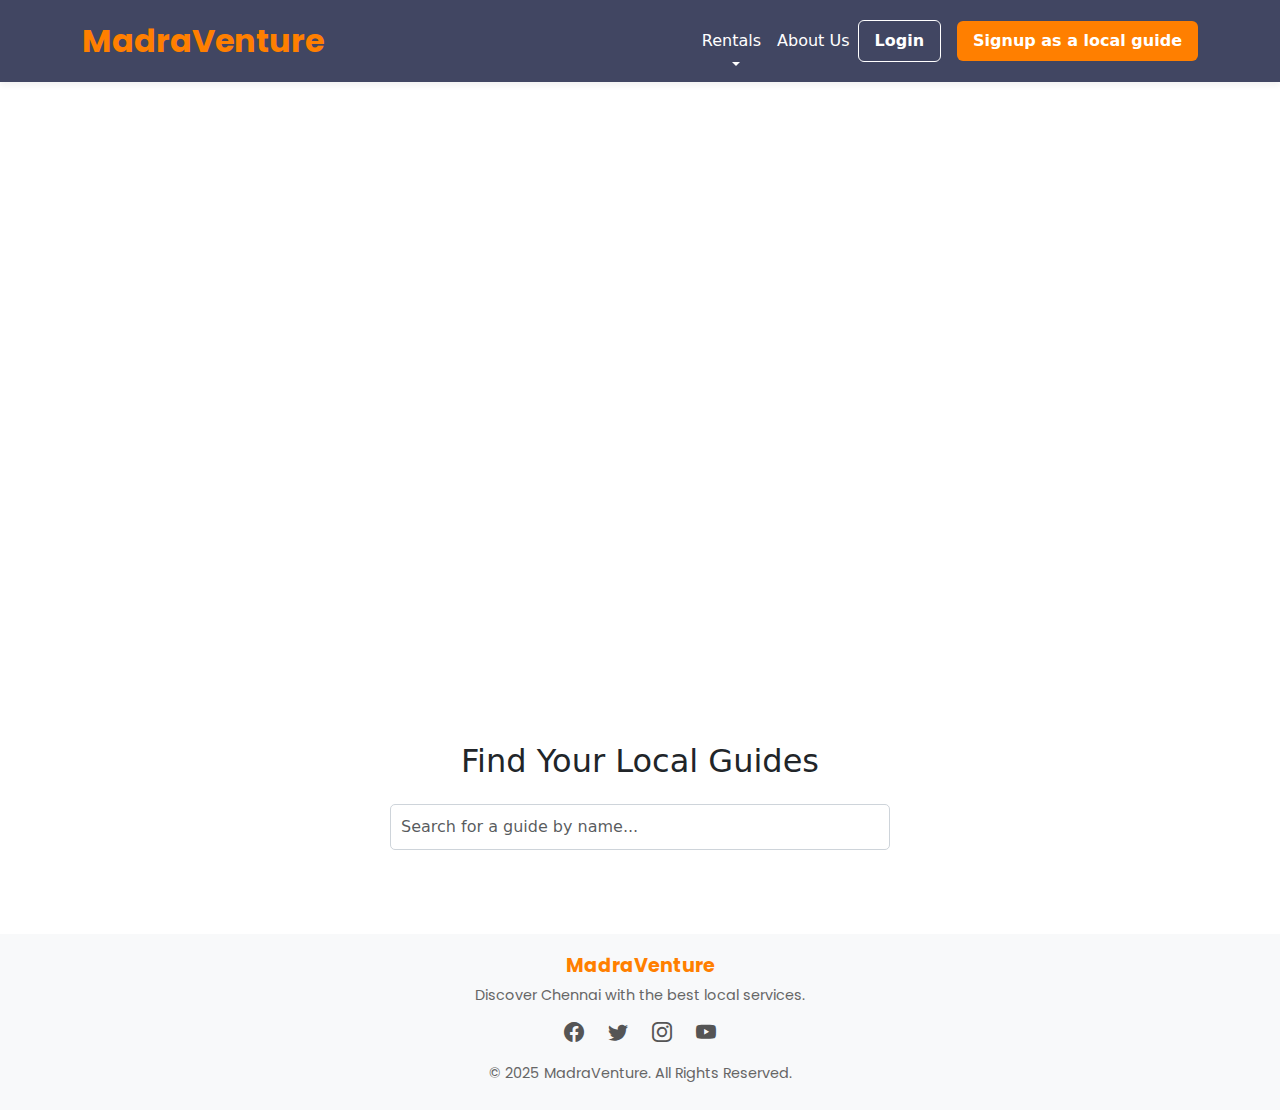
<file: index.html>
<!DOCTYPE html>
<html lang="en">
<head>
    <meta charset="UTF-8">
    <meta name="viewport" content="width=device-width, initial-scale=1.0">
    <title>MadraVenture</title>
    <link rel="stylesheet" href="https://cdn.jsdelivr.net/npm/bootstrap@5.3.0/dist/css/bootstrap.min.css">
    <link rel="stylesheet" href="https://cdn.jsdelivr.net/npm/bootstrap-icons/font/bootstrap-icons.css">  
    <link rel="stylesheet" href="https://cdn.jsdelivr.net/npm/bootstrap@5.3.0/dist/css/bootstrap.min.css">
    <link href="https://fonts.googleapis.com/css2?family=Poppins:wght@400;500;600&family=Montserrat:wght@500;700&display=swap" rel="stylesheet">
    <link href="https://fonts.googleapis.com/css2?family=Playfair+Display:wght@700&family=Merriweather:wght@700&family=Lora:wght@700&family=Baskerville&family=Cormorant+Garamond:wght@700&display=swap" rel="stylesheet">
    <link href="https://fonts.googleapis.com/css2?family=Cinzel:wght@700&family=Great+Vibes&family=Playfair+Display:wght@700&display=swap" rel="stylesheet">



    <style>
        a
        {
            text-decoration: none;
        }
       .navbar {
    background-color: rgb(65, 70, 98);
    padding: 12px 0;
    box-shadow: 0 4px 6px rgba(0, 0, 0, 0.05); 
    transition: all 0.3s ease-in-out;
}

.navbar-brand {
    font-family: 'poppins', serif;
    font-weight: 700;
    font-size: 2rem;
    font-weight: bold;
    color: #ff7f00 !important; 
    transition: color 0.3s ease-in-out;
}

.navbar-brand:hover {
    color: #cc6600 !important; 
}

.nav-link {
    color: #ffffff !important; 
    font-weight: 500;
    transition: all 0.3s ease-in-out;
    position: relative;
}



.nav-link::after {
    content: "";
    display: block;
    height: 2px;
    width: 0;
    background: transparent; 
    transition: width 0.3s ease-in-out;
    position: absolute;
    bottom: -5px;
    left: 50%;
    transform: translateX(-50%);
}

.nav-link:hover::after {
    width: 70%;
}

.nav-link:hover {
    color: #222 !important; 
}


.dropdown-menu {
    background-color: white;
    border: none;
    box-shadow: 0 6px 12px rgba(0, 0, 0, 0.15); 
    
    border-radius: 8px;
    padding: 10px 0;
    min-width: 180px;
    transform: translateY(-10px);
    opacity: 0;
    visibility: hidden;
    transition: all 0.3s ease-in-out;
}


.nav-item.dropdown:hover .dropdown-menu,
.nav-item.dropdown:focus-within .dropdown-menu {
    display: block;
    transform: translateY(0);
    opacity: 1;
    visibility: visible;
}

/* Dropdown Items */
.dropdown-item {
    color: black !important;
    font-weight: 500;
    padding: 10px 15px;
    transition: all 0.3s ease-in-out;
    border-radius: 6px;
}


@media (min-width: 992px) {
    .dropdown-item:hover {
        background-color: #ff7f00 !important;
        color: white !important;
        padding-left: 20px; /* Smooth sliding effect */
    }
}


@media (max-width: 991px) {
    .dropdown-menu {
        transform: translateY(0);
        opacity: 1;
        visibility: visible;
        display: none;
    }

    .nav-item.dropdown .dropdown-menu.show {
        display: block;
    }
}



.custom-btn {
    background-color: #ff7f00;
    color: white;
    border-radius: 6px;
    padding: 8px 16px;
    font-weight: bold;
    transition: all 0.3s ease-in-out;
}

.custom-btn:hover {
    background-color: white;
    color: #ff7f00;
    border: 1px solid #ff7f00;
}

.login-btn {
   
    background-color: transparent;
    color: white;
    border: 1px solid white;
    padding: 8px 16px;
    border-radius: 6px;
    font-weight: bold;
    transition: all 0.3s ease-in-out;
}

.login-btn:hover {
    background-color:white;
    color: #555;
}

        .banner {
            position: relative;
            background: url(https://cdn.pixabay.com/photo/2014/12/02/16/29/mahabalipuram-554237_1280.jpg) no-repeat center center/cover;
            height: 600px;
            display: flex;
            align-items: center;
            justify-content: center;
            text-align: center;
            color: white;
            
        }
        .banner h1 {
    font-family: 'Arial', sans-serif; 
    font-weight: bold; 
    font-size: 4rem;
    font-size: 3rem; 
    color: white; 
    text-align: center;
    margin: 0; 
}
        .explore-btn {
    background-color: transparent;
    color: white;
    border: 2px solid white;
    padding: 8px 16px;
    border-radius: 6px;
    font-weight: 600;
    transition: all 0.3s ease-in-out;
    cursor: pointer;
}

.explore-btn:hover {
    background-color: grey;
    
}


.guides-section {
    padding: 60px 0;
    background-color: #ffffff;
    text-align: center;
}

.guide-card {
    background: #ffffff;
    padding: 25px;
    border-radius: 12px;
    box-shadow: 0 4px 10px rgba(0, 0, 0, 0.08);
    transition: all 0.3s ease;
    height: 200px; /* Increased height */
    width: 100%;
    max-width: 600px; /* Wider card */
    display: flex;
    align-items: center;
    justify-content: start;
    border: 1px solid #e0e0e0;
    margin: 15px auto; /* Centers the card */
}

.guide-card:hover {
    transform: translateY(-5px);
    box-shadow: 0 6px 12px rgba(0, 0, 0, 0.12);
}

.guide-card img {
    width: 100px;
    height: 100px;
    border-radius: 50%;
    object-fit: cover;
    margin-right: 20px;
    
}

.guide-info {
    flex-grow: 1;
    text-align: left;
}

.guide-info h3 {
    margin: 0;
    font-size: 20px;
    font-weight: 600;
    color: #333;
}

.guide-info p {
    margin: 5px 0;
    font-size: 14px;
    color: #666;
}

.guide-price {
    font-size: 16px;
    font-weight: 600;
    color:orange;
    margin: 10px 0;
}


.hire-btn {
    background-color:orange;
    color: white;
    border: none;
    padding: 10px 20px;
    border-radius: 6px;
    font-size: 14px;
    font-weight: bold;
    cursor: pointer;
    transition: background-color 0.3s ease;
    display: block;
    width: 100px; 
    text-align: center;
    margin: 10px auto;
}

.hire-btn:hover {
    background-color: grey;
}


.footer {
    background-color: #f8f9fa; 
    padding: 20px 0;
    font-family: 'Poppins', sans-serif;
    color: #333;
}

.footer h5 {
    font-size: 1.2rem;
    font-weight: bold;
    color: #ff7f00; 
}

.footer p {
    font-size: 0.9rem;
    color: #666;
    margin: 5px 0;
}


.social-icons {
    margin-top: 10px;
}

.social-icon {
    display: inline-block;
    font-size: 20px;
    color: #555;
    margin: 0 10px;
    transition: all 0.3s ease-in-out;
}

.social-icon:hover {
    color: #ff7f00; 
    transform: scale(1.1);
}

#searchGuide {
    max-width: 500px;
    margin: 20px auto;
    border: 1px solid #ced4da;
    border-radius: 5px;
    transition: border-color 0.3s ease, box-shadow 0.3s ease;
    padding: 10px;
}

#searchGuide:focus {
    border-color: black;
    outline: none;
}

#searchGuide:hover {
    border-color: black;
    box-shadow: 0 0 8px rgba(0, 0, 0, 0.2);
}

@media (max-width: 992px) { 
    .col-md-4 {
        flex: 0 0 50%;
        max-width: 50%;
    }
}

@media (max-width: 768px) { 
    .col-md-4 {
        flex: 0 0 100%;
        max-width: 100%;
    }
}


.card {
    border-radius: 12px;
    overflow: hidden;
    transition: transform 0.3s ease-in-out, box-shadow 0.3s ease-in-out;
}


.card:hover {
    transform: translateY(-8px); 
    box-shadow: 0 8px 16px rgba(0, 0, 0, 0.15);
}


.card img {
    height: 220px;
    object-fit: cover;
    transition: transform 0.3s ease-in-out;
}


.card:hover img {
    transform: scale(1.08); 
}


.card-body {
    padding: 20px;
    text-align: center;
}

.card-title {
    font-size: 1.4rem;
    font-weight: bold;
    color: #333;
}

.card-text {
    font-size: 1rem;
    color: #666;
    margin-bottom: 12px;
}


.hire-btn {
    background-color: #ff7f00;
    color: white;
    padding: 10px 18px;
    font-size: 14px;
    font-weight: bold;
    border-radius: 6px;
    display: inline-block;
    transition: all 0.3s ease;
}

.hire-btn:hover {
    background-color: #cc6600;
}


    </style>
</head>
<body>


<nav class="navbar navbar-expand-lg">
    <div class="container">
        <a class="navbar-brand me-auto" href="#">MadraVenture</a>
        <button class="navbar-toggler" type="button" data-bs-toggle="collapse" data-bs-target="#navbarNav">
            <span class="navbar-toggler-icon"></span>
        </button>
        <div class="collapse navbar-collapse" id="navbarNav">
            <ul class="navbar-nav ms-auto">
               
                <li class="nav-item dropdown">
                    <a class="nav-link dropdown-toggle" href="#" id="rentalDropdown" role="button">Rentals</a>
                    <ul class="dropdown-menu" aria-labelledby="rentalDropdown">
                        <li><a class="dropdown-item" href="vechilerent.html">Vehicles</a></li>
                        <li><a class="dropdown-item" href="elcrental.html">Electronics</a></li>
                        <li><a class="dropdown-item" href="furrental.html">Furniture</a></li>
                    </ul>
                </li>
                <li class="nav-item"><a class="nav-link" href="aboutus.html">About Us</a></li>
            </ul>
            <a href="login.html" class="login-btn me-3">Login</a>
            <a href="reglocal.html" class="custom-btn">Signup as a local guide</a>
        </div>
    </div>
</nav>

<script src="https://cdn.jsdelivr.net/npm/bootstrap@5.3.0/dist/js/bootstrap.bundle.min.js"></script>

<section class="banner">
    <div>
        <h1>Discover attractions of Chennai</h1>
        <br>
        <a href="explorehome.html" class="explore-btn">EXPLORE</a>
    </div>
</section>


<section class="guides-section">
    <div class="container">
        
        <h2 class="mb-4">Find Your Local Guides</h2>
        
       
        <input type="text" id="searchGuide" class="form-control mb-4" placeholder="Search for a guide by name...">

        <div id="guidesList" class="row"></div>
    </div> 
    <script>
  async function loadGuides() {
    try {
        const response = await fetch("http://localhost:5500/guides");
        const guides = await response.json();
        displayGuides(guides);

      
        document.getElementById("searchGuide").addEventListener("input", function () {
            const searchTerm = this.value.toLowerCase();
            const filteredGuides = guides.filter(guide =>
                guide.name.toLowerCase().includes(searchTerm)
            );
            displayGuides(filteredGuides);
        });
    } catch (error) {
        console.error("❌ Error fetching guides:", error);
    }
}

function displayGuides(guides) {
    const guidesList = document.getElementById("guidesList");
    guidesList.innerHTML = "";

    guides.forEach(guide => {
        const guideCard = document.createElement("div");
        guideCard.className = "col-md-4 mb-4";
        const imageSrc = guide.image || "default.jpg";

        guideCard.innerHTML = `
    <div class="card shadow">
        <img src="${imageSrc}" class="card-img-top" alt="Guide Image" height="250px" width="100%">
        <div class="card-body">
            <h5 class="card-title">${guide.name}</h5>
            <p class="card-text">${guide.about}</p>
            <p class="card-text"><strong>₹${guide.amount} per hour</strong></p>
            <button class="hire-btn" onclick="window.location.href='guide-details.html?id=${guide.id}'">Hire</button>
        </div>
    </div>
`;

        guidesList.appendChild(guideCard);
    });
}


document.addEventListener("DOMContentLoaded", loadGuides);

    </script>
</section>

</script>
<script>
    function hireGuide(id) {
        alert("🎉 Your guide is hired!");
        window.location.href = `guide-details.html?id=${id}`;
    }
</script>

<footer class="footer">
    <div class="container text-center">
        <h5>MadraVenture</h5>
        <p>Discover Chennai with the best local services.</p>
        <div class="social-icons">
            <a href="#" class="social-icon"><i class="bi bi-facebook"></i></a>
            <a href="#" class="social-icon"><i class="bi bi-twitter"></i></a>
            <a href="#" class="social-icon"><i class="bi bi-instagram"></i></a>
            <a href="#" class="social-icon"><i class="bi bi-youtube"></i></a>
        </div>
        <p class="mt-3">&copy; 2025 MadraVenture. All Rights Reserved.</p>
    </div>
</footer>
</body>
</html>
</file>
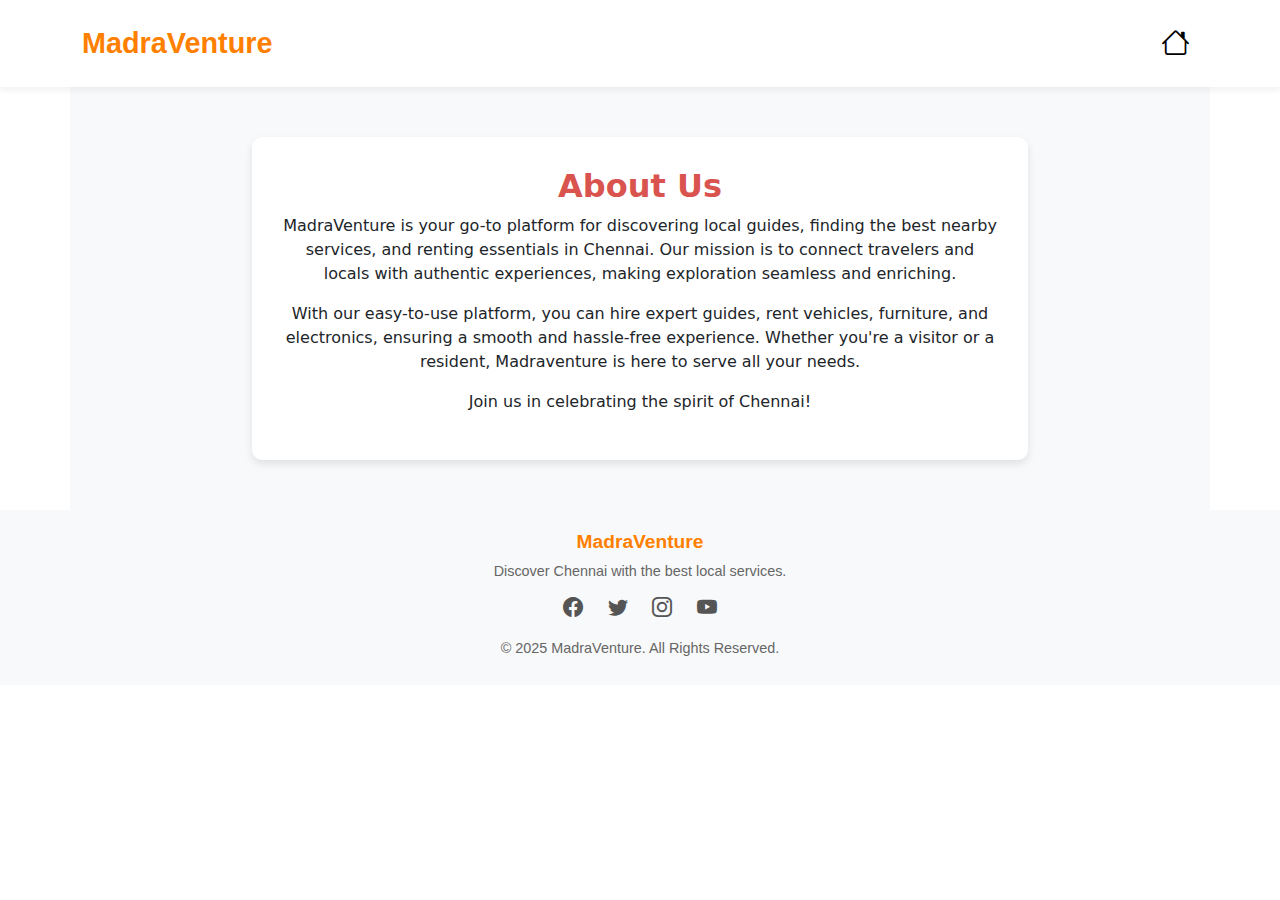
<file: aboutus.html>
<!DOCTYPE html>
<html lang="en">
<head>
    <meta charset="UTF-8">
    <meta name="viewport" content="width=device-width, initial-scale=1.0">
    <title>About Us - MadraVenture</title>
    <link rel="stylesheet" href="https://cdn.jsdelivr.net/npm/bootstrap@5.3.0/dist/css/bootstrap.min.css">
    <link rel="stylesheet" href="https://cdn.jsdelivr.net/npm/bootstrap-icons/font/bootstrap-icons.css"> 
   <style>
        .navbar {
            background-color: white;
            padding: 12px 0;
            box-shadow: 0 4px 6px rgba(0, 0, 0, 0.05);
            transition: all 0.3s ease-in-out;
        }
        .navbar-brand {
            font-family: 'Poppins', sans-serif;
            font-size: 1.8rem;
            font-weight: bold;
            color: #ff7f00 !important;
            transition: color 0.3s ease-in-out;
        }
        .navbar-brand:hover {
            color: #cc6600 !important;
        }
        .nav-link {
            color: #555 !important;
            font-weight: 500;
            transition: all 0.3s ease-in-out;
            position: relative;
        }
        .nav-link::after {
            content: "";
            display: block;
            height: 2px;
            width: 0;
            background: transparent;
            transition: width 0.3s ease-in-out;
            position: absolute;
            bottom: -5px;
            left: 50%;
            transform: translateX(-50%);
        }
        .nav-link:hover::after {
            width: 70%;
            background: #ff7f00;
        }
        .nav-link:hover {
            color: #222 !important;
        }
        
        .home-icon {
    font-size: 1.8rem; 
    color: black;
    transition: color 0.3s ease, transform 0.2s ease;
}

.home-link {
    display: flex;
    align-items: center;
    justify-content: center;
    padding: 10px;
    border-radius: 50%;
    transition: background 0.3s ease;
}

.home-link:hover {
    background: rgba(239, 237, 237, 0.05); 
    border-radius: 50%;
}

.home-icon:hover {
    color: #333; 
    transform: scale(1.1); 
}
        .about-container {
            padding: 50px 0;
            background-color: #f8f9fa;
        }
        .about-card {
            background: white;
            padding: 30px;
            border-radius: 10px;
            box-shadow: 0 4px 8px rgba(0, 0, 0, 0.1);
        }
        .about-title {
            color: #d9534f;
            font-weight: bold;
        }
        footer {
    background-color: #f8f9fa; 
    padding: 20px 0;
    font-family: 'Poppins', sans-serif;
    color: #333;
}

.footer h5 {
    font-size: 1.2rem;
    font-weight: bold;
    color: #ff7f00; 
}

.footer p {
    font-size: 0.9rem;
    color: #666;
    margin: 5px 0;
}


.social-icons {
    margin-top: 10px;
}

.social-icon {
    display: inline-block;
    font-size: 20px;
    color: #555;
    margin: 0 10px;
    transition: all 0.3s ease-in-out;
}

.social-icon:hover {
    color: #ff7f00; 
    transform: scale(1.1);
}
    </style>
</head>
<body>
    
    <nav class="navbar navbar-expand-lg">
        <div class="container">
            <a class="navbar-brand" href="#">MadraVenture</a>
            <button class="navbar-toggler" type="button" data-bs-toggle="collapse" data-bs-target="#navbarNav" aria-controls="navbarNav" aria-expanded="false" aria-label="Toggle navigation">
                <span class="navbar-toggler-icon"></span>
            </button>
            <div class="collapse navbar-collapse" id="navbarNav">
                <ul class="navbar-nav ms-auto">
                    <li class="nav-item">
                        <a class="nav-link home-link" href="index.html">
                            <i class="bi bi-house home-icon"></i>
                        </a>
                    </li>
                </ul>
        </div>
    </nav>
    
    <section class="container about-container text-center">
        <div class="row justify-content-center">
            <div class="col-md-8 about-card">
                <h2 class="about-title">About Us</h2>
                <p>MadraVenture is your go-to platform for discovering local guides, finding the best nearby services, and renting essentials in Chennai. Our mission is to connect travelers and locals with authentic experiences, making exploration seamless and enriching.</p>
                <p>With our easy-to-use platform, you can hire expert guides, rent vehicles, furniture, and electronics, ensuring a smooth and hassle-free experience. Whether you're a visitor or a resident, Madraventure is here to serve all your needs.</p>
                <p>Join us in celebrating the spirit of Chennai!</p>
            </div>
        </div>
    </section>
    
    <footer class="footer">
        <div class="container text-center">
            <h5>MadraVenture</h5>
            <p>Discover Chennai with the best local services.</p>
            <div class="social-icons">
                <a href="#" class="social-icon"><i class="bi bi-facebook"></i></a>
                <a href="#" class="social-icon"><i class="bi bi-twitter"></i></a>
                <a href="#" class="social-icon"><i class="bi bi-instagram"></i></a>
                <a href="#" class="social-icon"><i class="bi bi-youtube"></i></a>
            </div>
            <p class="mt-3">&copy; 2025 MadraVenture. All Rights Reserved.</p>
        </div>
    </footer>
    
    
    <script src="https://cdn.jsdelivr.net/npm/bootstrap@5.3.0/dist/js/bootstrap.bundle.min.js"></script>
</body>
</html>
</file>
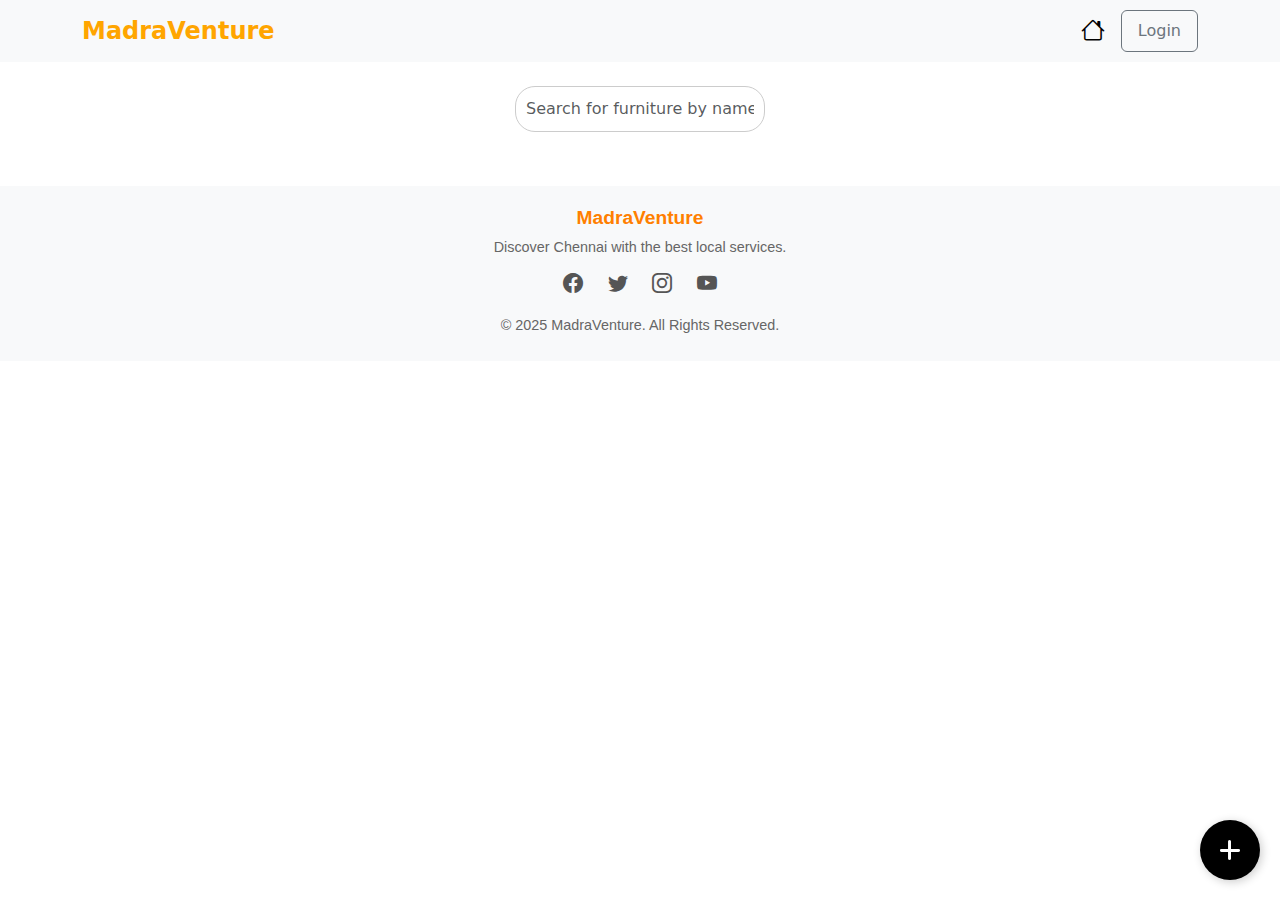
<file: furrental.html>
<!DOCTYPE html>
<html lang="en">

<head>
    <meta charset="UTF-8">
    <meta name="viewport" content="width=device-width, initial-scale=1.0">
    <title>Furniture Rentals - MadraVenture</title>
    <link rel="stylesheet" href="https://cdn.jsdelivr.net/npm/bootstrap@5.3.0/dist/css/bootstrap.min.css">
    <link rel="stylesheet" href="https://cdnjs.cloudflare.com/ajax/libs/font-awesome/6.5.1/css/all.min.css">
    <link rel="stylesheet" href="https://cdn.jsdelivr.net/npm/bootstrap-icons/font/bootstrap-icons.css">
    <style>
        .navbar {
            background-color: white;
        }

        .navbar-brand {
            font-size: 1.5rem;
            font-weight: bold;
            color: orange !important;
        }

        .nav-link {
            color: grey !important;
            font-weight: 500;
            transition: color 0.3s ease;
            margin-right: 15px;
        }

        .nav-link:hover {
            color: black !important;
        }

        .login-btn {
            background-color: transparent;
            color: #555;
            border: 1px solid #555;
            padding: 8px 16px;
            border-radius: 6px;
            font-weight: bold;
            transition: all 0.3s ease-in-out;
        }

        .login-btn:hover {
            background-color: grey;
            color: white;
        }

        .home-link {
            display: flex;
            align-items: center;
            justify-content: center;
            padding: 8px;
            border-radius: 50%;
            transition: background 0.3s ease;
        }

        .home-link:hover {
            background: rgba(239, 237, 237, 0.05);
            /* Light grey background on hover */
            border-radius: 50%;
        }

        .home-icon:hover {
            color: #333;
            /* Slightly darker black on hover */
            transform: scale(1.1);
            /* Minimal scaling */
        }

        .rental-card {
            background: white;
            padding: 15px;
            border-radius: 8px;
            box-shadow: 0 0 10px rgba(0, 0, 0, 0.1);
            transition: transform 0.3s ease;
        }

        .rental-card:hover {
            transform: scale(1.05);
        }

        .rental-card img {
            width: 100%;
            height: 180px;
            object-fit: cover;
            border-radius: 8px;
        }

        .search-bar {
            max-width: 500px;
            margin: 20px auto;
        }

        .footer {
            background-color: #f8f9fa;
            /* Light background */
            padding: 20px 0;
            font-family: 'Poppins', sans-serif;
            color: #333;
        }

        .footer h5 {
            font-size: 1.2rem;
            font-weight: bold;
            color: #ff7f00;
            /* Orange accent */
        }

        .footer p {
            font-size: 0.9rem;
            color: #666;
            margin: 5px 0;
        }

        /* Social Media Icons */
        .social-icons {
            margin-top: 10px;
        }

        .social-icon {
            display: inline-block;
            font-size: 20px;
            color: #555;
            margin: 0 10px;
            transition: all 0.3s ease-in-out;
        }

        .social-icon:hover {
            color: #ff7f00;
            /* Orange hover effect */
            transform: scale(1.1);
        }

        .home-icon {
            font-size: 1.8rem;
            /* Slightly larger for better visibility */
            color: black;
            transition: color 0.3s ease, transform 0.2s ease;
        }

        .home-link {
            display: flex;
            align-items: center;
            justify-content: center;
            padding: 10px;
            border-radius: 50%;
            transition: background 0.3s ease;
        }

        .home-link:hover {
            background: rgba(239, 237, 237, 0.05);
            /* Light grey background on hover */
            border-radius: 50%;
        }

        .home-icon:hover {
            color: #333;
            /* Slightly darker black on hover */
            transform: scale(1.1);
            /* Minimal scaling */
        }

        .fab {
            position: fixed;
            bottom: 20px;
            right: 20px;
            background-color: #000;
            /* Black Circle */
            color: white;
            /* White Icon */
            width: 60px;
            height: 60px;
            border-radius: 50%;
            display: flex;
            align-items: center;
            justify-content: center;
            font-size: 24px;
            box-shadow: 2px 2px 10px rgba(0, 0, 0, 0.2);
            cursor: pointer;
            transition: background 0.3s, transform 0.2s;
            border: 2px solid transparent;
        }

        .fab:active {
            background-color: transparent;
            /* Transparent on Click */
            border: 2px solid white;
            /* White border for visibility */
            transform: scale(0.9);
            /* Slight shrink effect */
        }

        .fab i {
            transition: color 0.3s;
        }

        .fab:active i {
            color: black;
            /* Icon turns black when button is transparent */
        }

        /* Center the search bar */
        .search-bar-container {
            display: flex;
            justify-content: center;
            /* Centers the input horizontally */
            margin-bottom: 30px;
            /* Adds spacing between search bar and results */
        }

        /* Style the search bar */
        #searchFurniture {
            width: 250px;
            /* Set the initial width of the search bar */
            transition: width 0.3s ease, background-color 0.3s ease;
            /* Add smooth transitions */
            padding: 10px;
            border-radius: 20px;
            border: 1px solid #ccc;
        }

        /* Hover effect for the search bar */
        #searchFurniture:hover {
            background-color: #f1f1f1;
            /* Change background color on hover */
            width: 300px;
            /* Expand the width on hover */
        }

        /* Focus effect for the search bar */
        #searchFurniture:focus {
            outline: none;
            /* Remove the default focus outline */
            border-color: #007bff;
            /* Highlight border on focus */
            box-shadow: 0 0 5px rgba(0, 123, 255, 0.5);
            /* Add a subtle glow effect on focus */
        }

        /* Center the Rent Now button */
        .rent-button-container {
            display: flex;
            justify-content: center;
            /* Centers the button horizontally */
            margin-top: 30px;
            /* Adds some space above the button */
        }

        /* Style the Rent Now button */
        .rent-now-btn {
            background-color: #ff6f00;
            /* Orange background color */
            border-color: #ff6f00;
            /* Matching border color */
            color: white;
            /* White text color */
            padding: 10px 20px;
            /* Padding for better button size */
            border-radius: 5px;
            /* Rounded corners */
            font-size: 16px;
            /* Set font size */
            border: none;
            /* Remove default button border */
            cursor: pointer;
            /* Change cursor to pointer when hovered */
            transition: all 0.3s ease;
            /* Smooth transition for effects */
        }

        /* Hover effect for the Rent Now button */
        .rent-now-btn:hover {
            background-color: #ff8c1a;
            /* Lighter orange color on hover */
            border-color: #ff8c1a;
            /* Matching border color */
        }

        /* Active effect for Rent Now button (when clicked) */
        .rent-now-btn:active {
            background-color: #ffb84d;
            /* Light orange color on click */
            border-color: #ffb84d;
            /* Matching border color */
        }
    </style>
</head>

<body>
    <!-- Header -->
    <nav class="navbar navbar-expand-lg bg-light">
        <div class="container">
            <a class="navbar-brand text-orange fw-bold" href="#">MadraVenture</a>
            <button class="navbar-toggler" type="button" data-bs-toggle="collapse" data-bs-target="#navbarNav">
                <span class="navbar-toggler-icon"></span>
            </button>
            <div class="collapse navbar-collapse" id="navbarNav">
                <ul class="navbar-nav ms-auto d-flex align-items-center">
                    <li class="nav-item me-3">
                        <a href="index.html">
                            <i class="bi bi-house home-icon fs-4"></i>
                        </a>
                    </li>
                    <li class="nav-item">
                        <a href="login.html" class="btn btn-outline-secondary px-3 py-2">Login</a>
                    </li>
                </ul>
            </div>


        </div>
    </nav>

    <div class="container">
        <h2 class="mb-4 text-center"></h2>

        <!-- Search Bar -->
        <div class="search-bar-container">
            <input type="text" id="searchFurniture" class="form-control mb-4"
                placeholder="Search for furniture by name...">
        </div>

        <div id="furnitureList" class="row"></div>
    </div>

    <button class="fab" onclick="window.open('regfurniture.html', '_self')">
        <i class="fas fa-plus"></i>
    </button>
    <!-- Footer -->
    <footer class="footer">
        <div class="container text-center">
            <h5>MadraVenture</h5>
            <p>Discover Chennai with the best local services.</p>
            <div class="social-icons">
                <a href="#" class="social-icon"><i class="bi bi-facebook"></i></a>
                <a href="#" class="social-icon"><i class="bi bi-twitter"></i></a>
                <a href="#" class="social-icon"><i class="bi bi-instagram"></i></a>
                <a href="#" class="social-icon"><i class="bi bi-youtube"></i></a>
            </div>
            <p class="mt-3">&copy; 2025 MadraVenture. All Rights Reserved.</p>
        </div>
    </footer>



    <script>
        // Function to fetch and display furniture based on search query
        async function loadFurniture(searchQuery = '') {
            try {
                // Fetch furniture from backend with the search query
                const response = await fetch(`http://localhost:5500/furniture?search=${encodeURIComponent(searchQuery)}`);
                const furnitureItems = await response.json();

                const furnitureList = document.getElementById("furnitureList");
                furnitureList.innerHTML = "";  // Clear the previous list

                // Check if there are any furniture items
                if (furnitureItems.length === 0) {
                    furnitureList.innerHTML = "<p>No furniture found</p>";
                }

                // Loop through the furniture items and create the cards
                furnitureItems.forEach(furniture => {
                    const furnitureCard = document.createElement("div");
                    furnitureCard.className = "col-md-4 mb-4";

                    // Use base64 image or default if not available
                    const imageSrc = furniture.furnitureImage
                        ? `data:image/jpeg;base64,${furniture.furnitureImage}`
                        : "default.jpg";  // Default image if no image is available

                    furnitureCard.innerHTML = `
                <div class="card shadow">
                    <img src="${imageSrc}" class="card-img-top" alt="Furniture Image" height="250px" width="100%">
                    <div class="card-body">
                        <h5 class="card-title">${furniture.furnitureName}</h5>
                        <p class="card-text">${furniture.location}</p>
                        <p class="card-text"><strong>₹${furniture.rentAmount} per hour</strong></p>
                        <div class="rent-button-container">
                         <button class="btn rent-now-btn">Rent Now</button>
                        </div>

                    </div>
                </div>
            `;

                    furnitureList.appendChild(furnitureCard);
                });
            } catch (error) {
                console.error("❌ Error fetching furniture:", error);
            }
        }

        // Event listener for search input
        document.getElementById("searchFurniture").addEventListener("input", (event) => {
            const searchQuery = event.target.value.trim();
            loadFurniture(searchQuery);  // Call loadFurniture with updated search query

        });

        // Load furniture on page load
        document.addEventListener("DOMContentLoaded", () => loadFurniture());
        document.addEventListener("click", (e) => {
            if (e.target.classList.contains("rent-now-btn")) {
                alert("furniture rented successfully!");
            }

        }
        );

    </script>
    <script src="https://cdn.jsdelivr.net/npm/bootstrap@5.3.0/dist/js/bootstrap.bundle.min.js"></script>
</body>

</html>
</file>
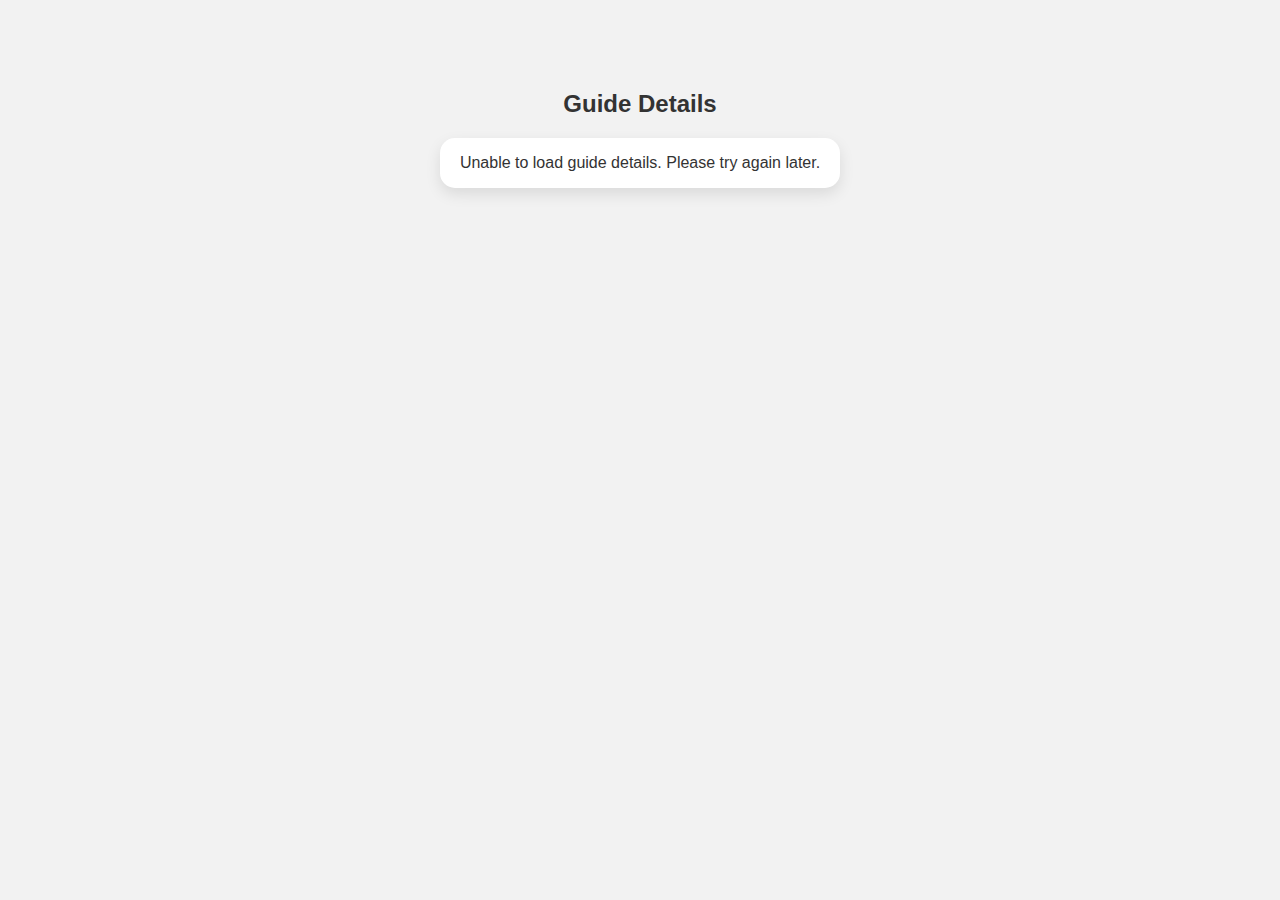
<file: guide-details.html>
<!DOCTYPE html>
<html lang="en">
<head>
    <meta charset="UTF-8">
    <meta name="viewport" content="width=device-width, initial-scale=1.0">
    <title>Guide Details</title>
    <style>
        
        body {
            margin: 0;
            font-family: 'Segoe UI', Tahoma, Geneva, Verdana, sans-serif;
            background-color: #f2f2f2;
            color: #333;
        }

       
        .container {
            max-width: 600px;
            margin: 50px auto;
            padding: 20px;
            text-align: center;
        }

        .card.shadow {
            background-color: #fff;
            border-radius: 15px;
            box-shadow: 0 6px 15px rgba(0, 0, 0, 0.1);
            overflow: hidden;
            transition: transform 0.2s ease;
            margin: auto;
        }

        .card.shadow:hover {
            transform: scale(1.02);
        }

        
        .card-img-top {
            width: 100%;
            object-fit: cover;
            border-bottom: 1px solid #eee;
            height: 250px;
        }

       
        .card-body {
            padding: 20px;
        }

        .card-title {
            font-size: 24px;
            margin-bottom: 10px;
            color: #333;
        }

        .card-text {
            font-size: 16px;
            margin-bottom: 10px;
            color: #555;
        }

       
        .card-text strong {
            color: #2e8b57;
            font-size: 18px;
        }

       
        @media (max-width: 600px) {
            .container {
                padding: 15px;
            }

            .card.shadow {
                width: 100%;
            }

            .card-title {
                font-size: 20px;
            }

            .card-text {
                font-size: 15px;
            }
        }
    
.pay-btn {
  background: #f39c12;
  color: white;
  font-weight: 600;
  padding: 12px;
  border: none;
  border-radius: 50px;
  transition: background-color 0.3s ease, transform 0.2s ease;
}

.pay-btn:hover {
  background: #f8c471;
  color: #333;
  transform: translateY(-2px);
}
</style>

    </style>
</head>
<body>

    <div class="container">
        <h2>Guide Details</h2>
        <div id="guideDetails" class="card shadow" style="width: 100%; max-width: 400px;"></div>
    </div>

    <script>
        const urlParams = new URLSearchParams(window.location.search);
        const guideId = urlParams.get('id');

    
        async function loadGuideDetails() {
            try {
                const response = await fetch(`http://localhost:5500/guides/${guideId}`);
                const guide = await response.json();

                const guideDetails = document.getElementById("guideDetails");

                guideDetails.innerHTML = `
                    <img src="${guide.image || 'default.jpg'}" class="card-img-top" alt="Guide Image">
                    <div class="card-body">
                        <h5 class="card-title">${guide.name}</h5>
                        <p class="card-text">${guide.about}</p>
                        <p class="card-text"><strong>₹${guide.amount} per hour</strong></p>
                        <button class="btn pay-btn w-100 mt-3">Pay Now</button>
                    </div>
                `;
            } catch (error) {
                console.error("Error fetching guide details:", error);
                document.getElementById("guideDetails").innerHTML = "<p>Unable to load guide details. Please try again later.</p>";
            }
        }

        window.onload = loadGuideDetails;
        document.addEventListener("click", function (e) {
    if (e.target && e.target.classList.contains("pay-btn")) {
        alert("💳 Payment successful! Thank you for hiring your guide.");
         window.location.href = "index.html";
    }
});

    </script>

</body>
</html>
</file>
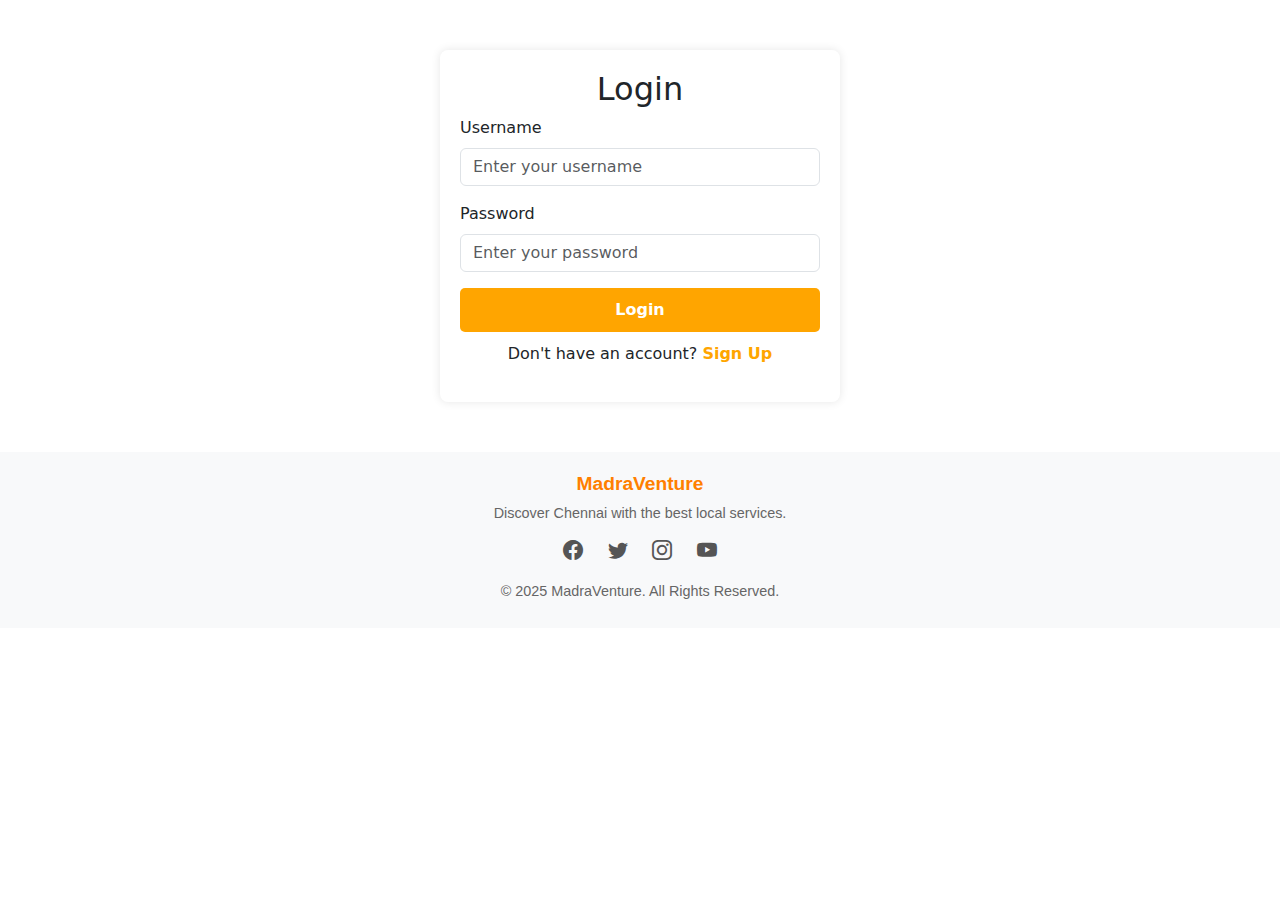
<file: login.html>
<!DOCTYPE html>
<html lang="en">
<head>
    <meta charset="UTF-8">
    <meta name="viewport" content="width=device-width, initial-scale=1.0">
    <title>Login - MadraVenture</title>
    <link rel="stylesheet" href="https://cdn.jsdelivr.net/npm/bootstrap@5.3.0/dist/css/bootstrap.min.css">
    <link rel="stylesheet" href="https://cdn.jsdelivr.net/npm/bootstrap-icons/font/bootstrap-icons.css">
    <link href="https://cdn.jsdelivr.net/npm/bootstrap@5.3.0/dist/css/bootstrap.min.css" rel="stylesheet">

    <style>
        .login-container {
            max-width: 400px;
            margin: 50px auto;
            padding: 20px;
            border-radius: 8px;
            box-shadow: 0 0 10px rgba(0, 0, 0, 0.1);
            background: white;
        }
        .login-btn {
            background-color: orange;
            color: white;
            border: none;
            padding: 10px 16px;
            border-radius: 5px;
            font-weight: bold;
            transition: background-color 0.3s ease, color 0.3s ease;
            width: 100%;
        }
        .login-btn:hover {
            background-color: white;
            color: orange;
            border: 1px solid orange;
        }
        .signup-link {
            text-align: center;
            margin-top: 10px;
        }
        .signup-link a {
            color: orange;
            text-decoration: none;
            font-weight: bold;
        }
        .signup-link a:hover {
            text-decoration: underline;
        }
        .footer {
    background-color: #f8f9fa; /* Light background */
    padding: 20px 0;
    font-family: 'Poppins', sans-serif;
    color: #333;
}

.footer h5 {
    font-size: 1.2rem;
    font-weight: bold;
    color: #ff7f00; /* Orange accent */
}

.footer p {
    font-size: 0.9rem;
    color: #666;
    margin: 5px 0;
}

/* Social Media Icons */
.social-icons {
    margin-top: 10px;
}

.social-icon {
    display: inline-block;
    font-size: 20px;
    color: #555;
    margin: 0 10px;
    transition: all 0.3s ease-in-out;
}

.social-icon:hover {
    color: #ff7f00; /* Orange hover effect */
    transform: scale(1.1);
}
    </style>
</head>
<body>
    <div class="container">
        <div class="login-container">
            <h2 class="text-center">Login</h2>
            <form>
                <div class="mb-3">
                    <label for="username" class="form-label">Username</label>
                    <input type="text" class="form-control" id="username" placeholder="Enter your username" required>
                </div>
                <div class="mb-3">
                    <label for="password" class="form-label">Password</label>
                    <input type="password" class="form-control" id="password" placeholder="Enter your password" required>
                </div>
                <button type="submit" class="login-btn">Login</button>
            </form>
            <div class="signup-link">
                <p>Don't have an account? <a href="signup.html">Sign Up</a></p>
            </div>
        </div>
    </div>
</div>
<script> 

document.addEventListener("DOMContentLoaded", () => {
    const loginForm = document.querySelector("form");
    
    loginForm.addEventListener("submit", async (event) => {
        event.preventDefault();
        
        const username = document.getElementById("username").value;
        const password = document.getElementById("password").value;
        
        const response = await fetch("http://localhost:5500/login", {
            method: "POST",
            headers: {
                "Content-Type": "application/json"
            },
            body: JSON.stringify({ username, password })
        });
        
        const data = await response.json();
        
        if (response.ok) {
            alert("Login Successful!");
            console.log("User Data:", data.user);
            sessionStorage.setItem("user", JSON.stringify(data.user)); // Store user details in session storage
            window.location.href = "index.html"; // Redirect to a dashboard page
        } else {
            alert("Login Failed: " + data.message);
        }
    });
});


</script>
<footer class="footer">
<div class="container text-center">
    <h5>MadraVenture</h5>
    <p>Discover Chennai with the best local services.</p>
    <div class="social-icons">
        <a href="#" class="social-icon"><i class="bi bi-facebook"></i></a>
        <a href="#" class="social-icon"><i class="bi bi-twitter"></i></a>
        <a href="#" class="social-icon"><i class="bi bi-instagram"></i></a>
        <a href="#" class="social-icon"><i class="bi bi-youtube"></i></a>
    </div>
    <p class="mt-3">&copy; 2025 MadraVenture. All Rights Reserved.</p>
</div>

<script src="https://cdn.jsdelivr.net/npm/bootstrap@5.3.0/dist/js/bootstrap.bundle.min.js"></script>
</body>
</html>
</file>
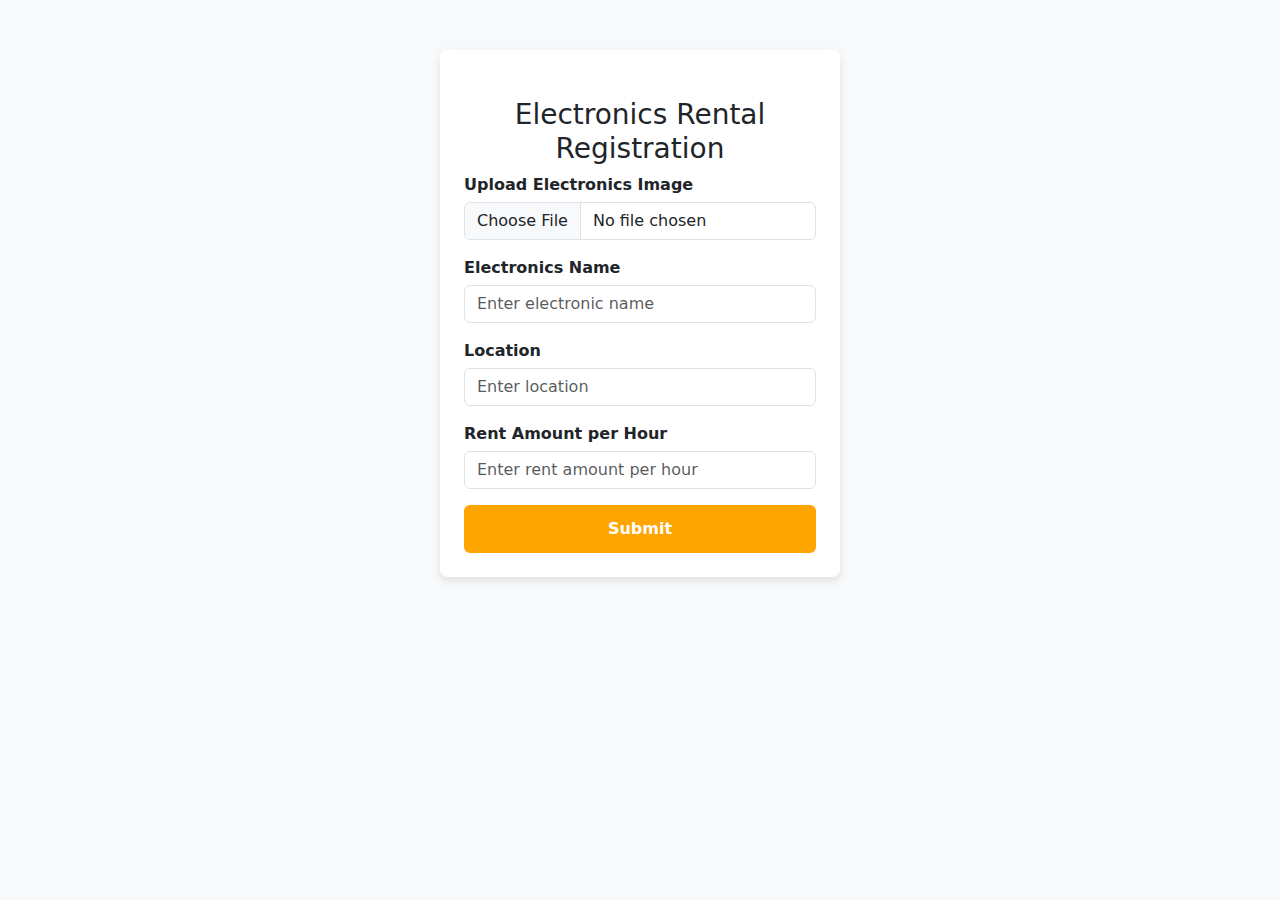
<file: regelectrical.html>
<!DOCTYPE html>
<html lang="en">
<head>
    <meta charset="UTF-8">
    <meta name="viewport" content="width=device-width, initial-scale=1.0">
    <title>Register</title>
    <link rel="stylesheet" href="https://cdn.jsdelivr.net/npm/bootstrap@5.3.0/dist/css/bootstrap.min.css">
    <style>
        body {
            background-color: #f8f9fa;
        }
        .register-container {
            max-width: 400px;
            margin: 50px auto;
            padding: 20px;
            background: white;
            border-radius: 8px;
            box-shadow: 0 4px 10px rgba(0, 0, 0, 0.1);
        }
        
        .circle-image {
            width: 100px;
            height: 100px;
            border-radius: 50%;
            background: grey;
            position: absolute;
            top: -50px;
            left: 50%;
            transform: translateX(-50%);
            border: 5px solid white;
            background-image: url('https://files.oaiusercontent.com/file-KpP4AjXV7xD68NzHQUQZqm');
            background-size: cover;
            transition: transform 0.3s ease, box-shadow 0.3s ease, background 0.3s ease;
        }
        .circle-image:hover {
            transform: translateX(-50%) scale(1.1);
            box-shadow: 0 4px 10px rgba(0, 0, 0, 0.2);
            background: #555;
        }

        /* Left-align labels above inputs */
        .form-label {
            font-weight: bold;
            margin-bottom: 5px;
            display: block;
            text-align: left;
        }

        /* Styled Register button */
        .btn-primary {
            background-color: orange;
            color: white;
            border: 2px solid orange;
            padding: 10px 16px;
            font-weight: bold;
            border-radius: 6px;
            transition: all 0.3s ease-in-out;
            cursor: pointer;
            width: 100%;
        }
        .btn-primary:hover {
            background-color: white;
            color: orange;
            border: 2px solid orange;
        }
    </style>
</head>
<body>

    <div class="container">
        <div class="register-container position-relative text-center p-4">
            <h3 class="mt-4">Electronics Rental Registration</h3>
            <form id="vehicleRegisterForm" enctype="multipart/form-data">
                <div class="mb-3 text-start">
                    <label for="electronicImage" class="form-label">Upload Electronics Image</label>
                    <input type="file" class="form-control" id="electronicImage" accept="image/*" required>
                </div>
                <div class="mb-3 text-start">
                    <label for="electronicName" class="form-label">Electronics Name</label>
                    <input type="text" class="form-control" id="electronicName" placeholder="Enter electronic name" required>
                </div>
                <div class="mb-3 text-start">
                    <label for="location" class="form-label">Location</label>
                    <input type="text" class="form-control" id="location" placeholder="Enter location" required>
                </div>
                <div class="mb-3 text-start">
                    <label for="amountPerHour" class="form-label">Rent Amount per Hour</label>
                    <input type="number" class="form-control" id="amountPerHour" placeholder="Enter rent amount per hour" required>
                </div>
                <button type="submit" class="btn btn-primary">Submit</button>
            </form>
        </div>
    </div>
    <script>
        document.getElementById("vehicleRegisterForm").addEventListener("submit", async function (event) {
    event.preventDefault();  // Prevent the default form submission

    const formData = new FormData();
    formData.append("electronicImage", document.getElementById("electronicImage").files[0]);  // Append the electronic image
    formData.append("electronicName", document.getElementById("electronicName").value);        // Append electronic name
    formData.append("location", document.getElementById("location").value);                    // Append location
    formData.append("amountPerHour", document.getElementById("amountPerHour").value);          // Append amount per hour

    try {
        const response = await fetch("http://localhost:5500/register-electronic", {
            method: "POST",
            body: formData,  // Send the form data with the image
        });

        const result = await response.json();
        
        if (response.ok) {
            alert(result.message);  // Show success message
            document.getElementById("electronicRegisterForm").reset();  
            window.location.href = "vechilerent.html";// Reset the form after successful submission
        } else {
            alert(result.message);  // Show error message if any
        }
    } catch (error) {
        console.error("❌ Error submitting the form:", error);
        alert("❌ Something went wrong, please try again.");
    }
});

    </script>
</body>
</html>
</file>
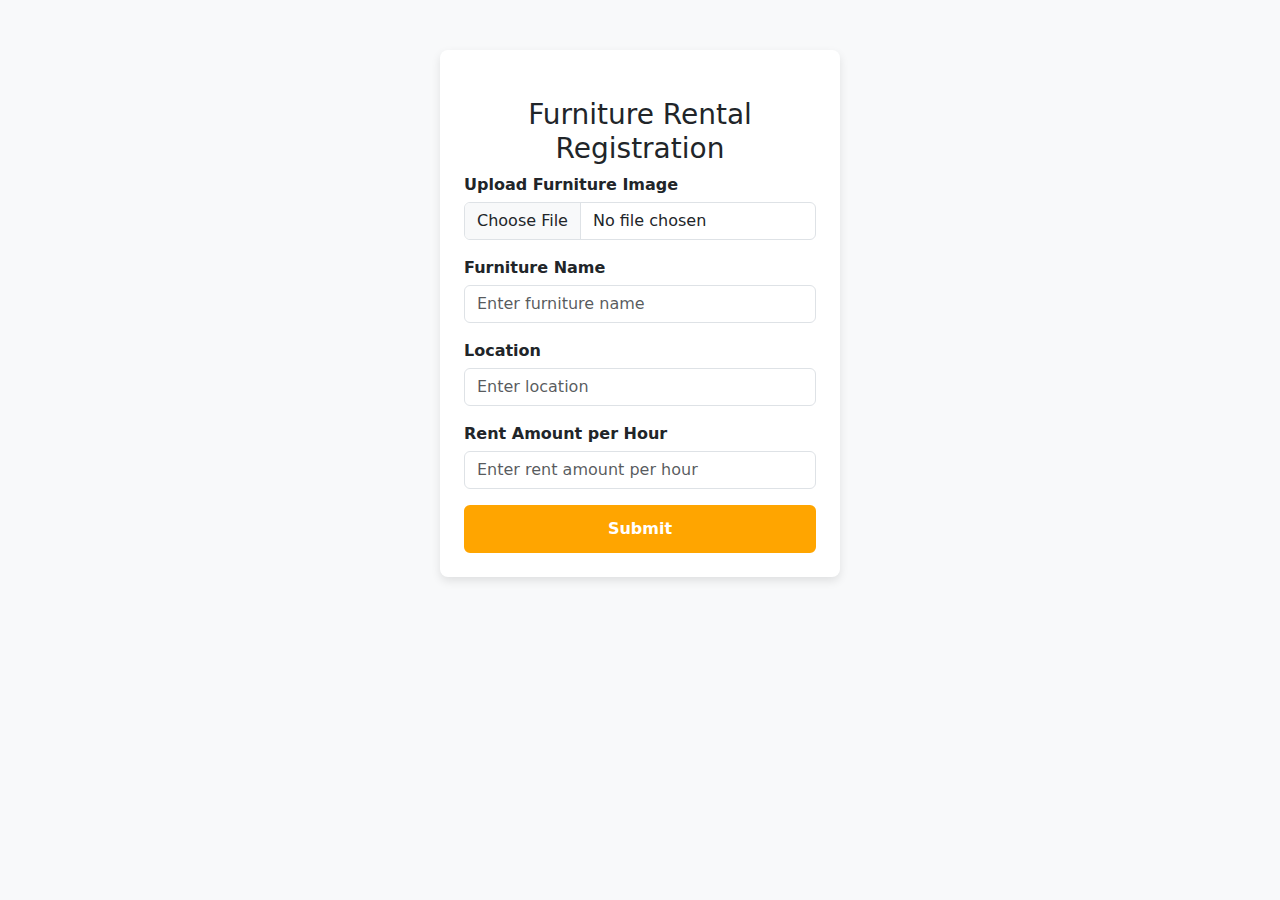
<file: regfurniture.html>
<!DOCTYPE html>
<html lang="en">
<head>
    <meta charset="UTF-8">
    <meta name="viewport" content="width=device-width, initial-scale=1.0">
    <title>Register</title>
    <link rel="stylesheet" href="https://cdn.jsdelivr.net/npm/bootstrap@5.3.0/dist/css/bootstrap.min.css">
    <style>
        body {
            background-color: #f8f9fa;
        }
        .register-container {
            max-width: 400px;
            margin: 50px auto;
            padding: 20px;
            background: white;
            border-radius: 8px;
            box-shadow: 0 4px 10px rgba(0, 0, 0, 0.1);
        }
        
        .circle-image {
            width: 100px;
            height: 100px;
            border-radius: 50%;
            background: grey;
            position: absolute;
            top: -50px;
            left: 50%;
            transform: translateX(-50%);
            border: 5px solid white;
            background-image: url('https://files.oaiusercontent.com/file-KpP4AjXV7xD68NzHQUQZqm');
            background-size: cover;
            transition: transform 0.3s ease, box-shadow 0.3s ease, background 0.3s ease;
        }
        .circle-image:hover {
            transform: translateX(-50%) scale(1.1);
            box-shadow: 0 4px 10px rgba(0, 0, 0, 0.2);
            background: #555;
        }

        /* Left-align labels above inputs */
        .form-label {
            font-weight: bold;
            margin-bottom: 5px;
            display: block;
            text-align: left;
        }

        /* Styled Register button */
        .btn-primary {
            background-color: orange;
            color: white;
            border: 2px solid orange;
            padding: 10px 16px;
            font-weight: bold;
            border-radius: 6px;
            transition: all 0.3s ease-in-out;
            cursor: pointer;
            width: 100%;
        }
        .btn-primary:hover {
            background-color: white;
            color: orange;
            border: 2px solid orange;
        }
    </style>
</head>
<body>

    <div class="container">
        <div class="register-container position-relative text-center p-4">
            <h3 class="mt-4">Furniture Rental Registration</h3>
            
                <form id="furnitureRegisterForm" enctype="multipart/form-data">
                    <div class="mb-3 text-start">
                        <label for="furnitureImage" class="form-label">Upload Furniture Image</label>
                        <input type="file" class="form-control" id="furnitureImage" accept="image/*" required>
                    </div>
                    <div class="mb-3 text-start">
                        <label for="furnitureName" class="form-label">Furniture Name</label>
                        <input type="text" class="form-control" id="furnitureName" placeholder="Enter furniture name" required>
                    </div>
                    <div class="mb-3 text-start">
                        <label for="location" class="form-label">Location</label>
                        <input type="text" class="form-control" id="location" placeholder="Enter location" required>
                    </div>
                    <div class="mb-3 text-start">
                        <label for="rentAmount" class="form-label">Rent Amount per Hour</label>
                        <input type="number" class="form-control" id="rentAmount" placeholder="Enter rent amount per hour" required>
                    </div>
                    <button type="submit" class="btn btn-primary">Submit</button>
                </form>
            </div>
            
        </div>
    </div>
    <script>
        document.getElementById("furnitureRegisterForm").addEventListener("submit", async function (event) {
    event.preventDefault();  // Prevent the default form submission

    const formData = new FormData();
    formData.append("furnitureImage", document.getElementById("furnitureImage").files[0]);  // Append the furniture image
    formData.append("furnitureName", document.getElementById("furnitureName").value);        // Append furniture name
    formData.append("location", document.getElementById("location").value);                  // Append location
    formData.append("rentAmount", document.getElementById("rentAmount").value);              // Append rent amount

    try {
        const response = await fetch("http://localhost:5500/register-furniture", {
            method: "POST",
            body: formData,  // Send the form data with the image
        });

        const result = await response.json();
        
        if (response.ok) {
            alert(result.message);  // Show success message
            document.getElementById("furnitureRegisterForm").reset(); 
            window.href="furrental.html" // Reset the form after successful submission
        } else {
            alert(result.message);  // Show error message if any
        }
    } catch (error) {
        console.error("❌ Error submitting the form:", error);
        alert("❌ Something went wrong, please try again.");
    }
});

    </script>
</body>
</html>
</file>
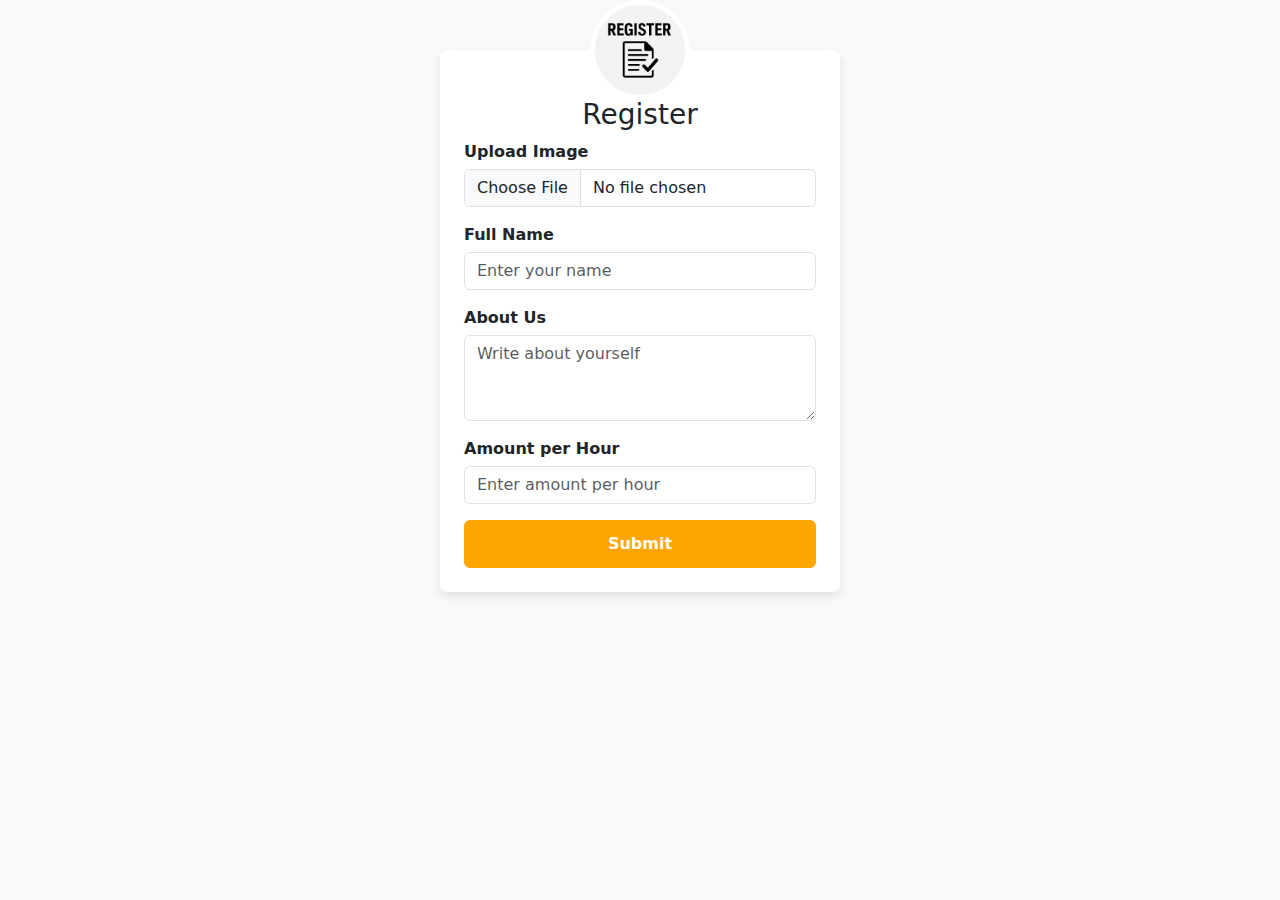
<file: registerform.html>
<!DOCTYPE html>
<html lang="en">
<head>
    <meta charset="UTF-8">
    <meta name="viewport" content="width=device-width, initial-scale=1.0">
    <title>Register</title>
    <link rel="stylesheet" href="https://cdn.jsdelivr.net/npm/bootstrap@5.3.0/dist/css/bootstrap.min.css">
    <style>
        body {
            background-color: #f8f9fa;
        }
        .register-container {
            max-width: 400px;
            margin: 50px auto;
            padding: 20px;
            background: white;
            border-radius: 8px;
            box-shadow: 0 4px 10px rgba(0, 0, 0, 0.1);
        }
        
        .circle-image {
            width: 100px;
            height: 100px;
            border-radius: 50%;
            background: grey;
            position: absolute;
            top: -50px;
            left: 50%;
            transform: translateX(-50%);
            border: 5px solid white;
            background-image: url('https://files.oaiusercontent.com/file-KpP4AjXV7xD68NzHQUQZqm');
            background-size: cover;
            transition: transform 0.3s ease, box-shadow 0.3s ease, background 0.3s ease;
        }
        .circle-image:hover {
            transform: translateX(-50%) scale(1.1);
            box-shadow: 0 4px 10px rgba(0, 0, 0, 0.2);
            background: #555;
        }

        /* Left-align labels above inputs */
        .form-label {
            font-weight: bold;
            margin-bottom: 5px;
            display: block;
            text-align: left;
        }

        /* Styled Register button */
        .btn-primary {
            background-color: orange;
            color: white;
            border: 2px solid orange;
            padding: 10px 16px;
            font-weight: bold;
            border-radius: 6px;
            transition: all 0.3s ease-in-out;
            cursor: pointer;
            width: 100%;
        }
        .btn-primary:hover {
            background-color: white;
            color: orange;
            border: 2px solid orange;
        }
    </style>
</head>
<body>

<div class="container">
    <div class="register-container position-relative text-center p-4">
        <div class="circle-image" style="background-image: url('reg.png');"></div>
        <h3 class="mt-4">Register</h3>
        <form id="registerform" enctype="multipart/form-data">
            <div class="mb-3 text-start">
                <label for="image" class="form-label">Upload Image</label>
                <input type="file" class="form-control" id="image" accept="image/*" required>
            </div>
            <div class="mb-3 text-start">
                <label for="name" class="form-label">Full Name</label>
                <input type="text" class="form-control" id="name" placeholder="Enter your name" required>
            </div>
            <div class="mb-3 text-start">
                <label for="about" class="form-label">About Us</label>
                <textarea class="form-control" id="about" rows="3" placeholder="Write about yourself" required></textarea>
            </div>
            <div class="mb-3 text-start">
                <label for="amount" class="form-label">Amount per Hour</label>
                <input type="number" class="form-control" id="amount" placeholder="Enter amount per hour" required>
            </div>
            <button type="submit" class="btn btn-primary">Submit</button>
        </form> 
        <script>
           
           document.getElementById("registerform").addEventListener("submit", async function(event) {
            event.preventDefault();

            const formData = new FormData();
            formData.append("image", document.getElementById("image").files[0]);
            formData.append("name", document.getElementById("name").value);
            formData.append("about", document.getElementById("about").value);
            formData.append("amount", document.getElementById("amount").value);

            try {
                const response = await fetch("http://localhost:5500/register-guide", {
                    method: "POST",
                    body: formData
                });

                const result = await response.json();
                alert(result.message);
                if (response.ok) {
                    loadGuides();
                    // Redirect to homepage
                    window.location.href = "index.html"; // Change to your homepage URL
                }
            } catch (error) {
                console.error("❌ Error submitting form:", error);
            }
        });

        async function loadGuides() {
            try {
                const response = await fetch("http://localhost:5500/guides");
                const guides = await response.json();

                const guidesList = document.getElementById("guidesList");
                guidesList.innerHTML = "";

                guides.forEach(guide => {
                    const guideCard = document.createElement("div");
                    guideCard.className = "col-md-4 mb-4";

                    const imageSrc = guide.image || "default.jpg"; // Fallback image

                    guideCard.innerHTML = `
                        <div class="card shadow">
                            <img src="${imageSrc}" class="card-img-top" alt="Guide Image">
                            <div class="card-body">
                                <h5 class="card-title">${guide.name}</h5>
                                <p class="card-text">${guide.about}</p>
                                <p class="card-text"><strong>₹${guide.amount} per hour</strong></p>
                            </div>
                        </div>
                    `;

                    guidesList.appendChild(guideCard);
                });
            } catch (error) {
                console.error("❌ Error fetching guides:", error);
            }
        }

        // Load guides on page load
        document.addEventListener("DOMContentLoaded", loadGuides);
        </script>
        
      
            
    </div>
</div>

<script src="https://cdn.jsdelivr.net/npm/bootstrap@5.3.0/dist/js/bootstrap.bundle.min.js"></script>
</body>
</html>
</file>
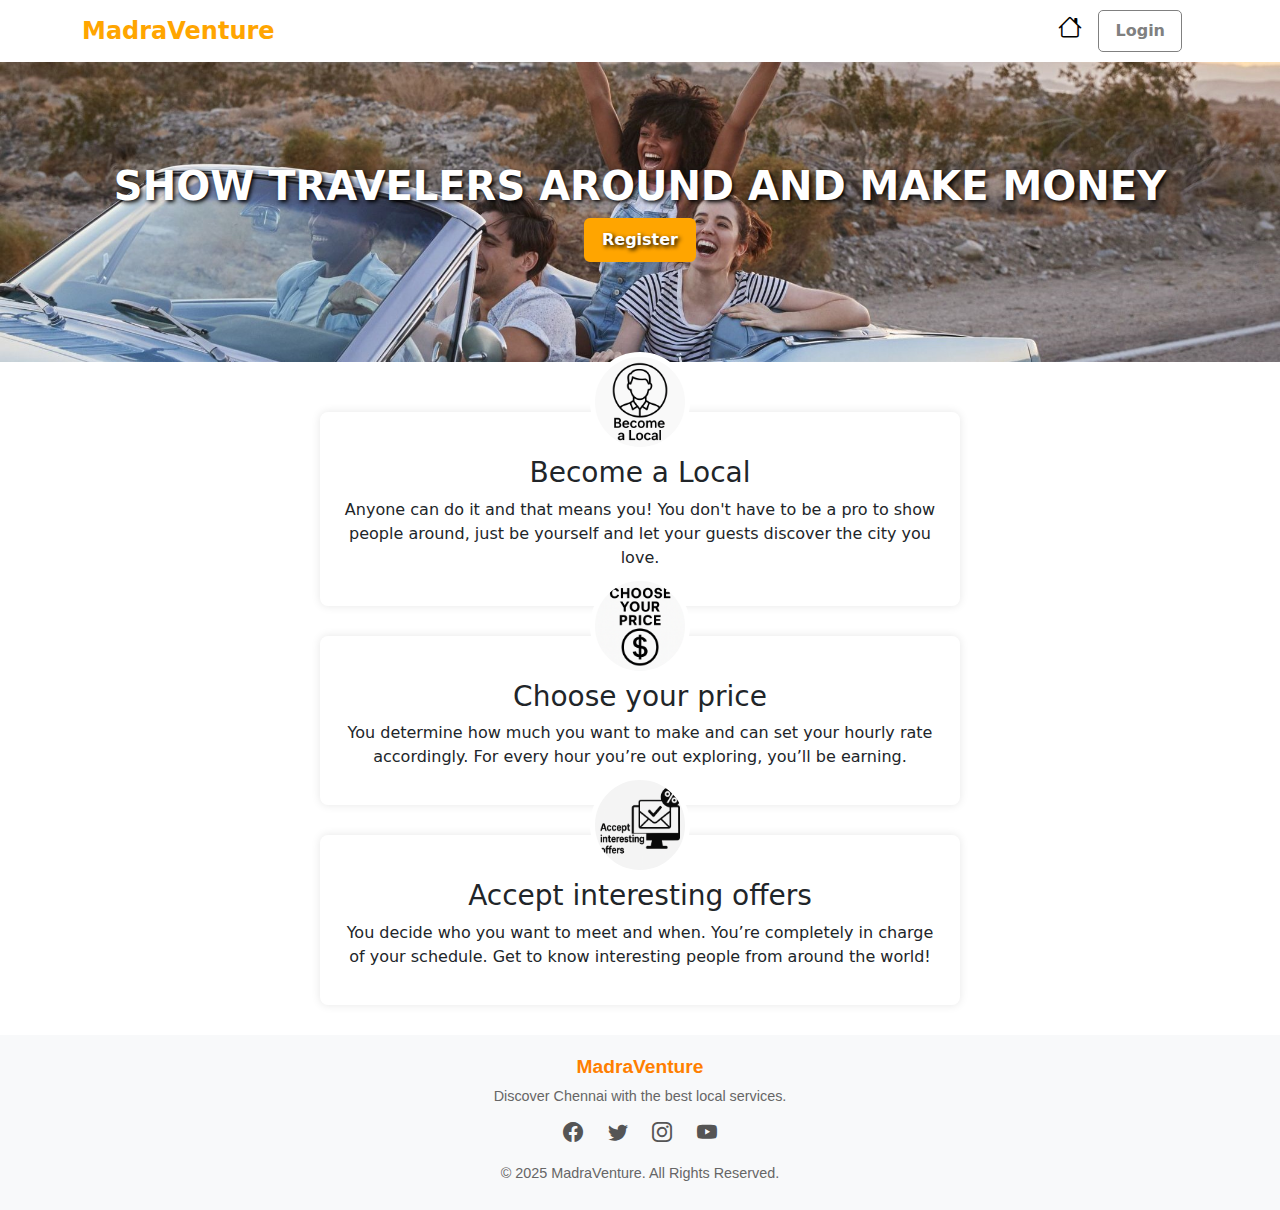
<file: reglocal.html>
<!DOCTYPE html>
<html lang="en">
<head>
    <meta charset="UTF-8">
    <meta name="viewport" content="width=device-width, initial-scale=1.0">
    <title>Register as a Local Guide - MadraVenture</title>
    <link rel="stylesheet" href="https://cdn.jsdelivr.net/npm/bootstrap@5.3.0/dist/css/bootstrap.min.css">
    <link rel="stylesheet" href="https://cdn.jsdelivr.net/npm/bootstrap-icons/font/bootstrap-icons.css">
    <link rel="stylesheet" href="https://cdn.jsdelivr.net/npm/bootstrap-icons/font/bootstrap-icons.css">
<style>
a
    {
        text-decoration: none;
    }
        .navbar {
            background-color: white;
        }
        .navbar-brand {
            font-size: 1.5rem;
            font-weight: bold;
            color: orange !important;
        }
        .nav-link {
            color: grey !important;
            font-weight: 500;
            transition: color 0.3s ease;
            margin-right: 15px;
        }
        .nav-link:hover {
            color: black !important;
        }
        .login-btn {
            background-color: transparent;
            color: grey;
            border: 1px solid grey;
            padding: 8px 16px;
            border-radius: 5px;
            font-weight: bold;
            transition: background-color 0.3s ease, color 0.3s ease;
        }
        .login-btn:hover {
            background-color: grey;
            color: white;
        }
        
            .explore-btn {
    background-color: orange;
    color: white;
    border: 2px solid orange;
    padding: 8px 16px;
    border-radius: 6px;
    font-weight: 600;
    transition: all 0.3s ease-in-out;
    cursor: pointer;
}

.explore-btn:hover {
    background-color: transparent;
    color: orange;
}

        .banner {
            position: relative;
            background: url('local1.jpg') no-repeat center center/cover;
            height: 300px;
            display: flex;
            flex-direction: column;
            align-items: center;
            justify-content: center;
            text-align: center;
            color: white;
            text-shadow: 2px 2px 4px black;
        }
        .rectangle-section {
            display: flex;
            flex-direction: column;
            align-items: center;
            margin-top: 50px;
        }
        .rectangle-card {
            width: 50%;
            background: white;
            box-shadow: 0 0 10px rgba(0, 0, 0, 0.1);
            padding: 20px;
            margin-bottom: 30px;
            border-radius: 8px;
            position: relative;
            text-align: center;
        }
        .circle-image {
            width: 100px;
            height: 100px;
            border-radius: 50%;
            background: grey;
            position: absolute;
            top: -60px;
            left: 50%;
            transform: translateX(-50%);
            border: 5px solid white;
        }
        .circle-image:hover {
    transform: translateX(-50%) scale(1.1);
    box-shadow: 0 4px 10px rgba(0, 0, 0, 0.2);
    background: #555; /* Slightly darker shade on hover */
}
        .footer {
    background-color: #f8f9fa; /* Light background */
    padding: 20px 0;
    font-family: 'Poppins', sans-serif;
    color: #333;
}

.footer h5 {
    font-size: 1.2rem;
    font-weight: bold;
    color: #ff7f00; /* Orange accent */
}

.footer p {
    font-size: 0.9rem;
    color: #666;
    margin: 5px 0;
}

/* Social Media Icons */
.social-icons {
    margin-top: 10px;
}

.social-icon {
    display: inline-block;
    font-size: 20px;
    color: #555;
    margin: 0 10px;
    transition: all 0.3s ease-in-out;
}

.social-icon:hover {
    color: #ff7f00; /* Orange hover effect */
    transform: scale(1.1);
}
.home-icon {
    font-size: 1.8rem; /* Slightly larger for better visibility */
    color: black;
    transition: color 0.3s ease, transform 0.2s ease;
}

.home-link {
    display: flex;
    align-items: center;
    justify-content: center;
    padding: 10px;
    border-radius: 50%;
    transition: background 0.3s ease;
}

.home-link:hover {
    background: rgba(239, 237, 237, 0.05); /* Light grey background on hover */
    border-radius: 50%;
}

.home-icon:hover {
    color: #333; /* Slightly darker black on hover */
    transform: scale(1.1); /* Minimal scaling */
}
    </style>
</head>
<body>
    <nav class="navbar navbar-expand-lg">
        <div class="container">
            <a class="navbar-brand me-auto" href="#">MadraVenture</a>
            <button class="navbar-toggler" type="button" data-bs-toggle="collapse" data-bs-target="#navbarNav">
                <span class="navbar-toggler-icon"></span>
            </button>
            <div class="collapse navbar-collapse" id="navbarNav">
                <ul class="navbar-nav ms-auto">
                    <li class="nav-item me-3">
                        <a href="index.html">
                            <i class="bi bi-house home-icon fs-4"></i>
                        </a>
                    </li>
                 
                    
                    
                    <a href="login.html" class="login-btn me-3">Login</a>
                </ul>
            </div>
        </div>
    </nav>
    <section class="banner">
        <h1><strong>SHOW TRAVELERS AROUND AND MAKE MONEY</strong></h1>
        <a href="registerform.html" class="explore-btn">Register</a>
    </section>
    <div class="rectangle-section">
        <div class="rectangle-card">
            <div class="circle-image" style="background: url('becomealocal.png') no-repeat center center/cover;"></div>
            <br>
            <h3>Become a Local</h3>
            <p>Anyone can do it and that means you! You don't have to be a pro to show people around, just be yourself and let your guests discover the city you love.</p>
        </div>
        <div class="rectangle-card">
            <div class="circle-image" style="background: url('chooseyourprice.png') no-repeat center center/cover;"></div>
            <br>
            <h3>Choose your price</h3>
            <p>You determine how much you want to make and can set your hourly rate accordingly. For every hour you’re out exploring, you’ll be earning.</p>
        </div>
        <div class="rectangle-card">
            <div class="circle-image"style="background: url('accept.png') no-repeat center center/cover;"></div>
            <br>
            <h3>Accept interesting offers</h3>
            <p>You decide who you want to meet and when. You’re completely in charge of your schedule. Get to know interesting people from around the world!</p>
        </div>
    </div>
    <footer class="footer">
    <div class="container text-center">
        <h5>MadraVenture</h5>
        <p>Discover Chennai with the best local services.</p>
        <div class="social-icons">
            <a href="#" class="social-icon"><i class="bi bi-facebook"></i></a>
            <a href="#" class="social-icon"><i class="bi bi-twitter"></i></a>
            <a href="#" class="social-icon"><i class="bi bi-instagram"></i></a>
            <a href="#" class="social-icon"><i class="bi bi-youtube"></i></a>
        </div>
        <p class="mt-3">&copy; 2025 MadraVenture. All Rights Reserved.</p>
    </div>
   


    <script src="https://cdn.jsdelivr.net/npm/bootstrap@5.3.0/dist/js/bootstrap.bundle.min.js"></script>
</body>
</html>
</file>
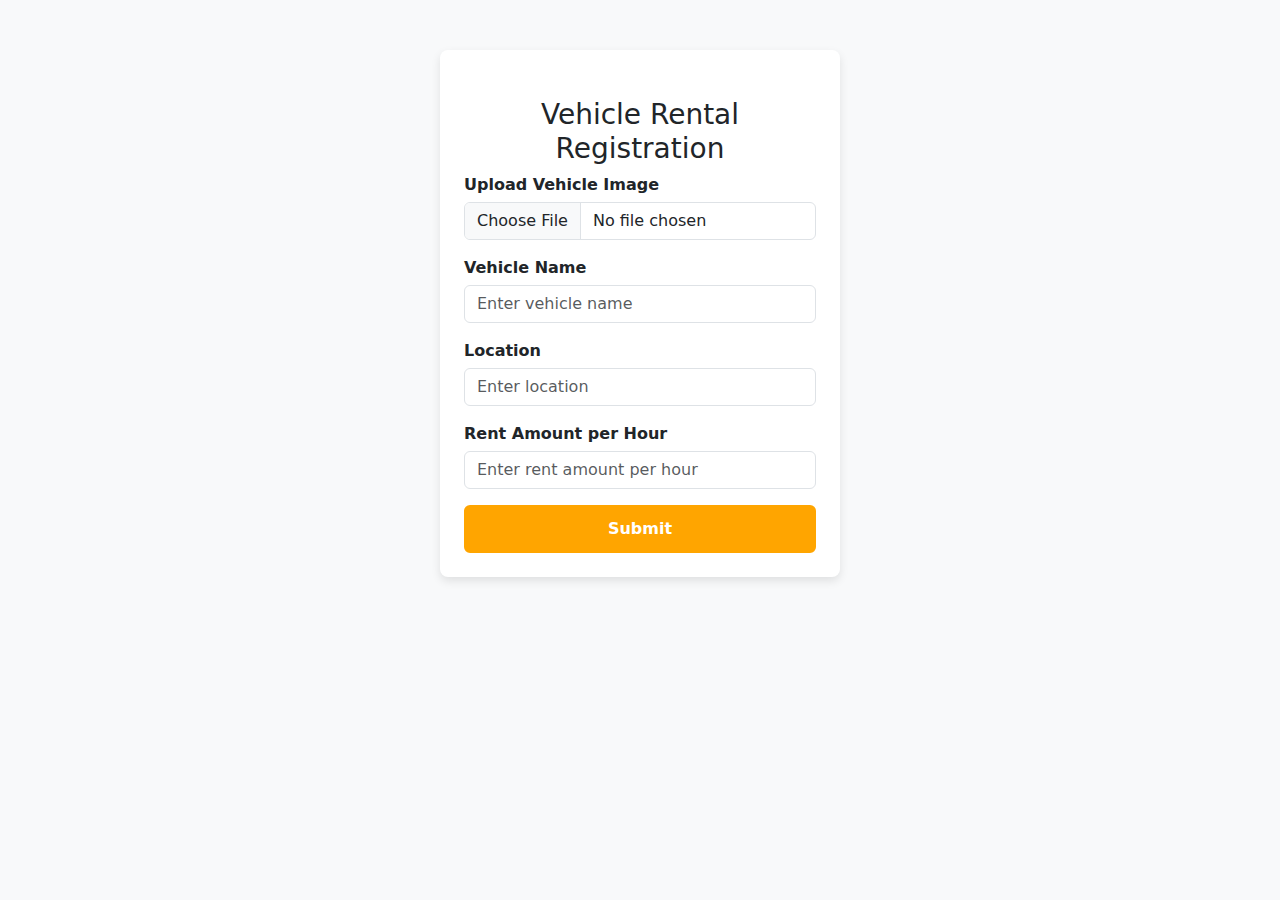
<file: regvehicle.html>
<!DOCTYPE html>
<html lang="en">
<head>
    <meta charset="UTF-8">
    <meta name="viewport" content="width=device-width, initial-scale=1.0">
    <title>Register</title>
    <link rel="stylesheet" href="https://cdn.jsdelivr.net/npm/bootstrap@5.3.0/dist/css/bootstrap.min.css">
    <style>
        body {
            background-color: #f8f9fa;
        }
        .register-container {
            max-width: 400px;
            margin: 50px auto;
            padding: 20px;
            background: white;
            border-radius: 8px;
            box-shadow: 0 4px 10px rgba(0, 0, 0, 0.1);
        }
        
        .circle-image {
            width: 100px;
            height: 100px;
            border-radius: 50%;
            background: grey;
            position: absolute;
            top: -50px;
            left: 50%;
            transform: translateX(-50%);
            border: 5px solid white;
            background-image: url('https://files.oaiusercontent.com/file-KpP4AjXV7xD68NzHQUQZqm');
            background-size: cover;
            transition: transform 0.3s ease, box-shadow 0.3s ease, background 0.3s ease;
        }
        .circle-image:hover {
            transform: translateX(-50%) scale(1.1);
            box-shadow: 0 4px 10px rgba(0, 0, 0, 0.2);
            background: #555;
        }

        /* Left-align labels above inputs */
        .form-label {
            font-weight: bold;
            margin-bottom: 5px;
            display: block;
            text-align: left;
        }

        /* Styled Register button */
        .btn-primary {
            background-color: orange;
            color: white;
            border: 2px solid orange;
            padding: 10px 16px;
            font-weight: bold;
            border-radius: 6px;
            transition: all 0.3s ease-in-out;
            cursor: pointer;
            width: 100%;
        }
        .btn-primary:hover {
            background-color: white;
            color: orange;
            border: 2px solid orange;
        }
    </style>
</head>
<body>

    <div class="container">
        <div class="register-container position-relative text-center p-4">
            <h3 class="mt-4">Vehicle Rental Registration</h3>
            <form id="vehicleRegisterForm" enctype="multipart/form-data">
                <div class="mb-3 text-start">
                    <label for="vehicleImage" class="form-label">Upload Vehicle Image</label>
                    <input type="file" class="form-control" id="vehicleImage" accept="image/*" required>
                </div>
                <div class="mb-3 text-start">
                    <label for="vehicleName" class="form-label">Vehicle Name</label>
                    <input type="text" class="form-control" id="vehicleName" placeholder="Enter vehicle name" required>
                </div>
                <div class="mb-3 text-start">
                    <label for="location" class="form-label">Location</label>
                    <input type="text" class="form-control" id="location" placeholder="Enter location" required>
                </div>
                <div class="mb-3 text-start">
                    <label for="rentAmount" class="form-label">Rent Amount per Hour</label>
                    <input type="number" class="form-control" id="rentAmount" placeholder="Enter rent amount per hour" required>
                </div>
                <button type="submit" class="btn btn-primary">Submit</button>
            </form>
        </div>
    </div>
    <script>
        document.getElementById("vehicleRegisterForm").addEventListener("submit", async function (event) {
    event.preventDefault();  // Prevent the default form submission

    const formData = new FormData();
    formData.append("vehicleImage", document.getElementById("vehicleImage").files[0]);  // Append the vehicle image
    formData.append("vehicleName", document.getElementById("vehicleName").value);        // Append vehicle name
    formData.append("location", document.getElementById("location").value);              // Append location
    formData.append("rentAmount", document.getElementById("rentAmount").value);          // Append rent amount

    try {
        const response = await fetch("http://localhost:5500/register-vehicle", {
            method: "POST",
            body: formData,  // Send the form data with the image
        });

        const result = await response.json();
        
        if (response.ok) {
            alert(result.message);  // Show success message
           
         document.getElementById("vehicleRegisterForm").reset();
           window.location.href = "vechilerent.html"; // Redirect to homepage after successful registration
        } else {
            alert(result.message);  // Show error message if any
        }
    } catch (error) {
        console.error("❌ Error submitting the form:", error);
        alert("❌ Something went wrong, please try again.");
    }
});

    </script>
</body>
</html>
</file>
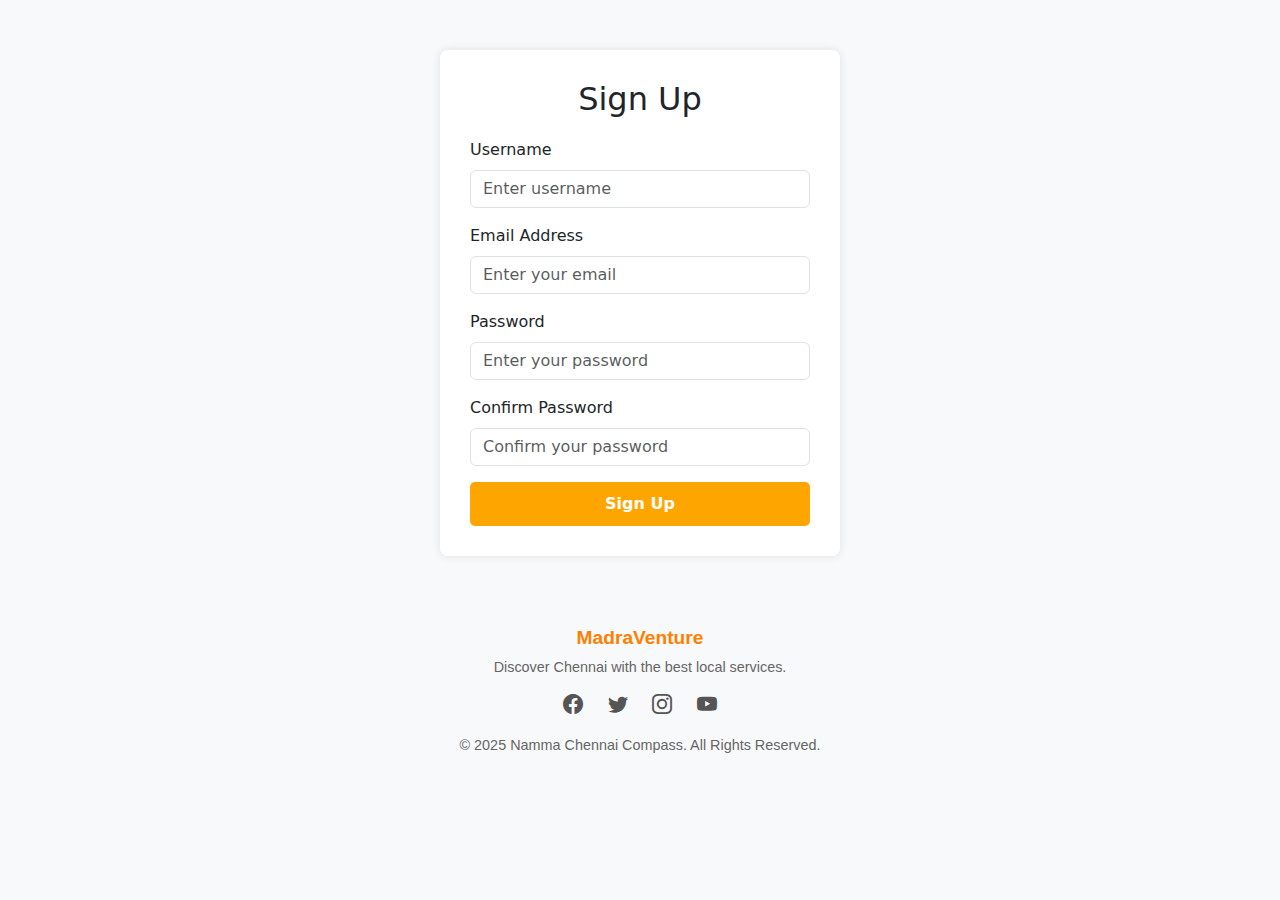
<file: signup.html>
<!DOCTYPE html>
<html lang="en">
<head>
    <meta charset="UTF-8">
    <meta name="viewport" content="width=device-width, initial-scale=1.0">
    <title>Signup - Namma Chennai Compass</title>
    <link rel="stylesheet" href="https://cdn.jsdelivr.net/npm/bootstrap@5.3.0/dist/css/bootstrap.min.css">
    <link rel="stylesheet" href="https://cdn.jsdelivr.net/npm/bootstrap-icons/font/bootstrap-icons.css">
   <style>
        body {
            background-color: #f8f9fa;
        }
        .signup-container {
            max-width: 400px;
            margin: 50px auto;
            background: white;
            padding: 30px;
            border-radius: 8px;
            box-shadow: 0 0 10px rgba(0, 0, 0, 0.1);
        }
        .signup-container h2 {
            text-align: center;
            margin-bottom: 20px;
        }
        .custom-btn {
            background-color: orange;
            color: white;
            border: none;
            padding: 10px 16px;
            border-radius: 5px;
            font-weight: bold;
            width: 100%;
            transition: background-color 0.3s ease, color 0.3s ease;
        }
        .custom-btn:hover {
            background-color: white;
            color: orange;
            border: 1px solid orange;
        }
        .footer {
    background-color: #f8f9fa; /* Light background */
    padding: 20px 0;
    font-family: 'Poppins', sans-serif;
    color: #333;
}

.footer h5 {
    font-size: 1.2rem;
    font-weight: bold;
    color: #ff7f00; /* Orange accent */
}

.footer p {
    font-size: 0.9rem;
    color: #666;
    margin: 5px 0;
}

/* Social Media Icons */
.social-icons {
    margin-top: 10px;
}

.social-icon {
    display: inline-block;
    font-size: 20px;
    color: #555;
    margin: 0 10px;
    transition: all 0.3s ease-in-out;
}

.social-icon:hover {
    color: #ff7f00; /* Orange hover effect */
    transform: scale(1.1);
}
    </style>
</head>
<body>
    <div class="signup-container">
        <h2>Sign Up</h2>
        <form id="signup-form">
            <div class="mb-3">
                <label for="name" class="form-label"> Username</label>
                <input type="text" class="form-control" id="name" placeholder="Enter username" required>
            </div>
            <div class="mb-3">
                <label for="email" class="form-label">Email Address</label>
                <input type="email" class="form-control" id="email" placeholder="Enter your email" required>
            </div>
            <div class="mb-3">
                <label for="password" class="form-label">Password</label>
                <input type="password" class="form-control" id="password" placeholder="Enter your password" required>
            </div>
            <div class="mb-3">
                <label for="confirm-password" class="form-label">Confirm Password</label>
                <input type="password" class="form-control" id="confirm-password" placeholder="Confirm your password" required>
            </div>
            <button type="submit" class="custom-btn">Sign Up</button>
        </form>
    </div>
    <footer class="footer">
    <div class="container text-center">
        <h5>MadraVenture</h5>
        <p>Discover Chennai with the best local services.</p>
        <div class="social-icons">
            <a href="#" class="social-icon"><i class="bi bi-facebook"></i></a>
            <a href="#" class="social-icon"><i class="bi bi-twitter"></i></a>
            <a href="#" class="social-icon"><i class="bi bi-instagram"></i></a>
            <a href="#" class="social-icon"><i class="bi bi-youtube"></i></a>
        </div>
        <p class="mt-3">&copy; 2025 Namma Chennai Compass. All Rights Reserved.</p>
    </div>
    <script src="https://cdn.jsdelivr.net/npm/bootstrap@5.3.0/dist/js/bootstrap.bundle.min.js"></script>

    <script>
        document.getElementById("signup-form").addEventListener("submit", async function(event) {
            event.preventDefault(); // Prevent default form submission
            
            const username = document.getElementById("name").value;
            const email = document.getElementById("email").value;
            const password = document.getElementById("password").value;
            const confirmPassword = document.getElementById("confirm-password").value;
    
            if (password !== confirmPassword) {
                alert("Passwords do not match!");
                return;
            }
    
            try {
                const response = await fetch("http://localhost:5500/register", { 
                    method: "POST",
                    headers: {
                        "Content-Type": "application/json"
                    },
                    body: JSON.stringify({ username, email, password })
                });
    
                const data = await response.json();
    
                if (response.ok) {
                    alert(data.message); // Show success message
                    window.location.href = 'login.html'; // Redirect to login page
                } else {
                    alert("Error: " + data.message);
                }
            } catch (error) {
                console.error("Request failed:", error);
                alert("Failed to connect to server.");
            }
        });
    </script>
    
    <script src="https://cdn.jsdelivr.net/npm/bootstrap@5.3.0/dist/js/bootstrap.bundle.min.js"></script>  
    </div>
    
</body>
</html>
</file>
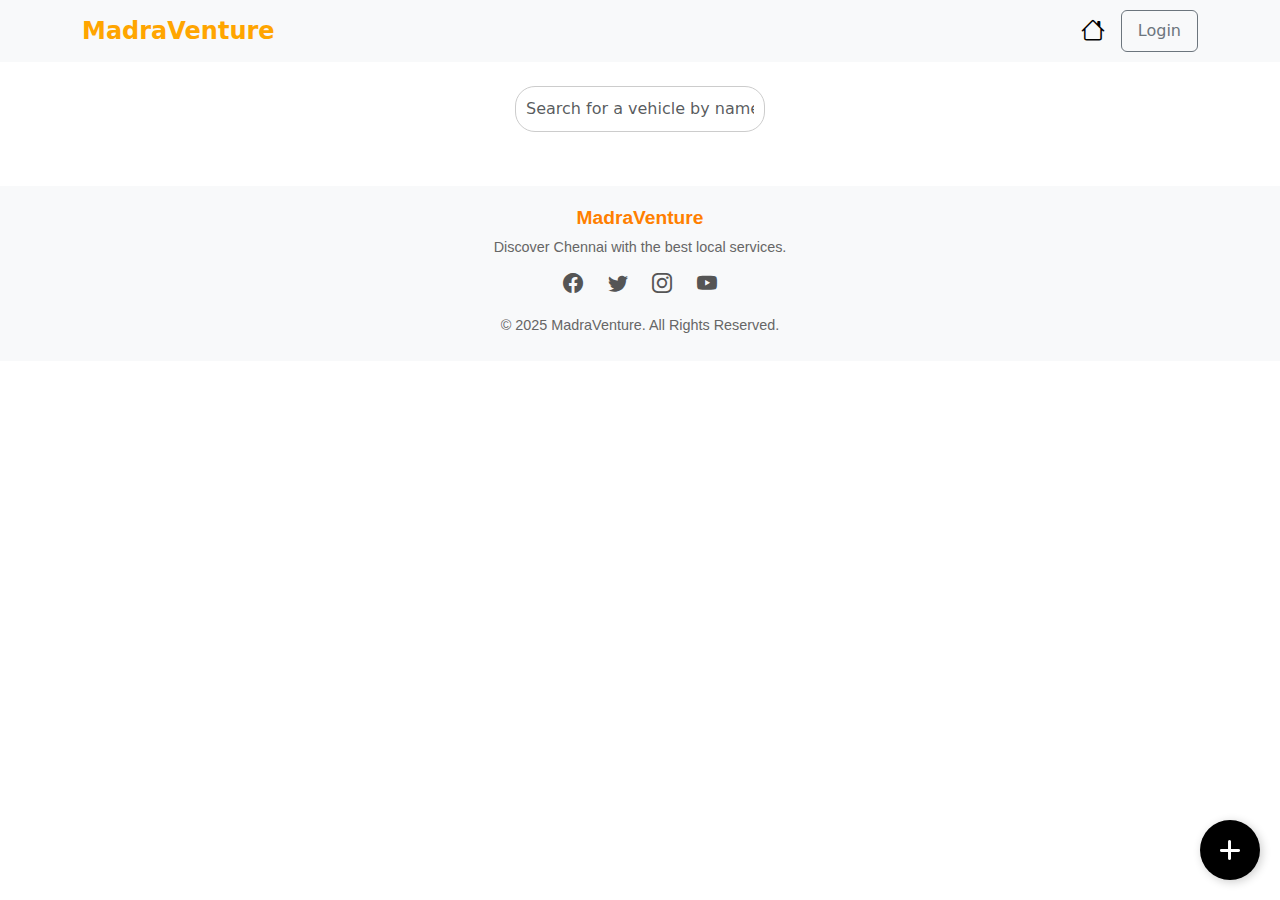
<file: vechilerent.html>
<!DOCTYPE html>
<html lang="en">
<head>
    
    <meta charset="UTF-8">
    <meta name="viewport" content="width=device-width, initial-scale=1.0">
    <title>Vehicle Rentals - MadraVenture</title>
    <link rel="stylesheet" href="https://cdn.jsdelivr.net/npm/bootstrap@5.3.0/dist/css/bootstrap.min.css">
    <link rel="stylesheet" href="https://cdn.jsdelivr.net/npm/bootstrap-icons/font/bootstrap-icons.css">
    <link rel="stylesheet" href="https://cdnjs.cloudflare.com/ajax/libs/font-awesome/6.5.1/css/all.min.css">

    <link rel="stylesheet" href="https://cdn.jsdelivr.net/npm/bootstrap-icons/font/bootstrap-icons.css"> 
    <style>.navbar {
        background-color: white;
    }
    .navbar-brand {
        font-size: 1.5rem;
        font-weight: bold;
        color: orange !important;
    }
    .nav-link {
        color: grey !important;
        font-weight: 500;
        transition: color 0.3s ease;
        margin-right: 15px;
    }
    .nav-link:hover {
        color: black !important;
    }
    .login-btn {
        background-color: transparent;
        color: grey;
        border: 1px solid grey;
        padding: 8px 16px;
        border-radius: 5px;
        font-weight: bold;
        transition: background-color 0.3s ease, color 0.3s ease;
    }
    .login-btn:hover {
        background-color: grey;
        color: white;
    }
        .rental-card {
            background: white;
            padding: 15px;
            border-radius: 8px;
            box-shadow: 0 0 10px rgba(0, 0, 0, 0.1);
            transition: transform 0.3s ease;
        }
        .rental-card:hover {
            transform: scale(1.05);
        }
        .rental-card img {
            width: 100%;
            height: 180px;
            object-fit: cover;
            border-radius: 8px;
        }
        .search-bar {
            max-width: 500px;
            margin: 20px auto;
        }
        .footer {
    background-color: #f8f9fa; /* Light background */
    padding: 20px 0;
    font-family: 'Poppins', sans-serif;
    color: #333;
}

.footer h5 {
    font-size: 1.2rem;
    font-weight: bold;
    color: #ff7f00; /* Orange accent */
}

.footer p {
    font-size: 0.9rem;
    color: #666;
    margin: 5px 0;
}

/* Social Media Icons */
.social-icons {
    margin-top: 10px;
}

.social-icon {
    display: inline-block;
    font-size: 20px;
    color: #555;
    margin: 0 10px;
    transition: all 0.3s ease-in-out;
}

.social-icon:hover {
    color: #ff7f00; /* Orange hover effect */
    transform: scale(1.1);
}.home-icon {
    font-size: 1.8rem; /* Slightly larger for better visibility */
    color: black;
    transition: color 0.3s ease, transform 0.2s ease;
}

.home-link {
    display: flex;
    align-items: center;
    justify-content: center;
    padding: 10px;
    border-radius: 50%;
    transition: background 0.3s ease;
}

.home-link:hover {
    background: rgba(239, 237, 237, 0.05); /* Light grey background on hover */
    border-radius: 50%;
}

.home-icon:hover {
    color: #333; /* Slightly darker black on hover */
    transform: scale(1.1); /* Minimal scaling */
}
.fab {
            position: fixed;
            bottom: 20px;
            right: 20px;
            background-color: #000; /* Black Circle */
            color: white; /* White Icon */
            width: 60px;
            height: 60px;
            border-radius: 50%;
            display: flex;
            align-items: center;
            justify-content: center;
            font-size: 24px;
            box-shadow: 2px 2px 10px rgba(0, 0, 0, 0.2);
            cursor: pointer;
            transition: background 0.3s, transform 0.2s;
            border: 2px solid transparent;
        }

        .fab:active {
            background-color: transparent; /* Transparent on Click */
            border: 2px solid white; /* White border for visibility */
            transform: scale(0.9); /* Slight shrink effect */
        }

        .fab i {
            transition: color 0.3s;
        }

        .fab:active i {
            color: black; /* Icon turns black when button is transparent */
        }
/* Center the search bar */
.search-bar-container {
    display: flex;
    justify-content: center; /* Centers the input horizontally */
    margin-bottom: 30px; /* Adds spacing between search bar and results */
}

/* Style the search bar */
#searchVehicle {
    width: 250px; /* Set the initial width of the search bar */
    transition: width 0.3s ease, background-color 0.3s ease; /* Add smooth transitions */
    padding: 10px;
    border-radius: 20px;
    border: 1px solid #ccc;
}

/* Hover effect for the search bar */
#searchVehicle:hover {
    background-color: #f1f1f1; /* Change background color on hover */
    width: 300px; /* Expand the width on hover */
}

/* Focus effect for the search bar */
#searchVehicle:focus {
    outline: none; /* Remove the default focus outline */
    border-color: #007bff; /* Highlight border on focus */
    box-shadow: 0 0 5px rgba(0, 123, 255, 0.5); /* Add a subtle glow effect on focus */
}
/* Center the Rent Now button */
.rent-button-container {
    display: flex;
    justify-content: center; /* Centers the button horizontally */
    margin-top: 30px; /* Adds some space above the button */
}

/* Style the Rent Now button */
.rent-now-btn {
    background-color: #ff6f00; /* Orange background color */
    border-color: #ff6f00; /* Matching border color */
    color: white; /* White text color */
    padding: 10px 20px; /* Padding for better button size */
    border-radius: 5px; /* Rounded corners */
    font-size: 16px; /* Set font size */
    border: none; /* Remove default button border */
    cursor: pointer; /* Change cursor to pointer when hovered */
    transition: all 0.3s ease; /* Smooth transition for effects */
}

/* Hover effect for the Rent Now button */
.rent-now-btn:hover {
    background-color: #ff8c1a; /* Lighter orange color on hover */
    border-color: #ff8c1a; /* Matching border color */
}

/* Active effect for Rent Now button (when clicked) */
.rent-now-btn:active {
    background-color: #ffb84d; /* Light orange color on click */
    border-color: #ffb84d; /* Matching border color */
}

    </style>
</head>
<body>
    <!-- Header -->
    <nav class="navbar navbar-expand-lg bg-light">
        <div class="container">
            <a class="navbar-brand text-orange fw-bold" href="#">MadraVenture</a>
            <button class="navbar-toggler" type="button" data-bs-toggle="collapse" data-bs-target="#navbarNav">
                <span class="navbar-toggler-icon"></span>
            </button>
            <div class="collapse navbar-collapse" id="navbarNav">
                <ul class="navbar-nav ms-auto d-flex align-items-center">
                    <li class="nav-item me-3">
                        <a href="index.html">
                            <i class="bi bi-house home-icon fs-4"></i>
                        </a>
                    </li>
                    <li class="nav-item">
                        <a href="login.html" class="btn btn-outline-secondary px-3 py-2">Login</a>
                    </li>
                </ul>
            </div>
        </div>
    </nav>
    
    <div class="container">
        <h2 class="mb-4 text-center"></h2>
        
        <!-- Search Bar -->
        <div class="search-bar-container">
            <input type="text" id="searchVehicle" class="form-control mb-4" placeholder="Search for a vehicle by name...">
        </div>
        
        <div id="vehiclesList" class="row"></div>
    </div>
    
    
    <button class="fab" onclick="window.open('regvehicle.html', '_self')">
        <i class="fas fa-plus"></i>
    </button>
     

    <!-- Footer -->
    <footer class="footer">
        <div class="container text-center">
            <h5>MadraVenture</h5>
            <p>Discover Chennai with the best local services.</p>
            <div class="social-icons">
                <a href="#" class="social-icon"><i class="bi bi-facebook"></i></a>
                <a href="#" class="social-icon"><i class="bi bi-twitter"></i></a>
                <a href="#" class="social-icon"><i class="bi bi-instagram"></i></a>
                <a href="#" class="social-icon"><i class="bi bi-youtube"></i></a>
            </div>
            <p class="mt-3">&copy; 2025 MadraVenture. All Rights Reserved.</p>
        </div>
    </footer>
    

    <script>
// Function to fetch and display vehicles based on search
async function loadVehicles(searchQuery = '') {
    try {
        
        const response = await fetch(`http://localhost:5500/vehicles?search=${encodeURIComponent(searchQuery)}`);
        const vehicles = await response.json();

        const vehiclesList = document.getElementById("vehiclesList");
        vehiclesList.innerHTML = "";  

        
        if (vehicles.length === 0) {
            vehiclesList.innerHTML = "<p>No vehicles found</p>";
        }

    

        vehicles.forEach(vehicle => {
            const vehicleCard = document.createElement("div");
            vehicleCard.className = "col-md-4 mb-4";

           
            const imageSrc = vehicle.vehicleImage 
                ? `data:image/jpeg;base64,${vehicle.vehicleImage}` 
                : "default.jpg";

            vehicleCard.innerHTML = `
                <div class="card shadow">
                    <img src="${imageSrc}" class="card-img-top" alt="Vehicle Image" height="250px" width="100%">
                    <div class="card-body">
                        <h5 class="card-title">${vehicle.vehicleName}</h5>
                        <p class="card-text">${vehicle.location}</p>
                        <p class="card-text"><strong>₹${vehicle.rentAmount} per hour</strong></p>
                                        <div class="rent-button-container">
                       <button class="btn rent-now-btn">Rent Now</button>
</div>

                    </div>
                </div>
            `;

            vehiclesList.appendChild(vehicleCard);
        });
    } catch (error) {
        console.error("❌ Error fetching vehicles:", error);
    }
}

// Event listener for search input
document.getElementById("searchVehicle").addEventListener("input", (event) => {
    const searchQuery = event.target.value.trim();
    loadVehicles(searchQuery);  // Call loadVehicles with updated search query
});

// Load vehicles on page load
document.addEventListener("DOMContentLoaded", () => loadVehicles());
document.addEventListener("click", (e) => {
    if (e.target.classList.contains("rent-now-btn")) {
        alert("🚗 Vehicle rented successfully!");
    }
   // Redirect to homepage after renting
});

    </script>
    <script src="https://cdn.jsdelivr.net/npm/bootstrap@5.3.0/dist/js/bootstrap.bundle.min.js"></script>
</body>
</html>
</file>
